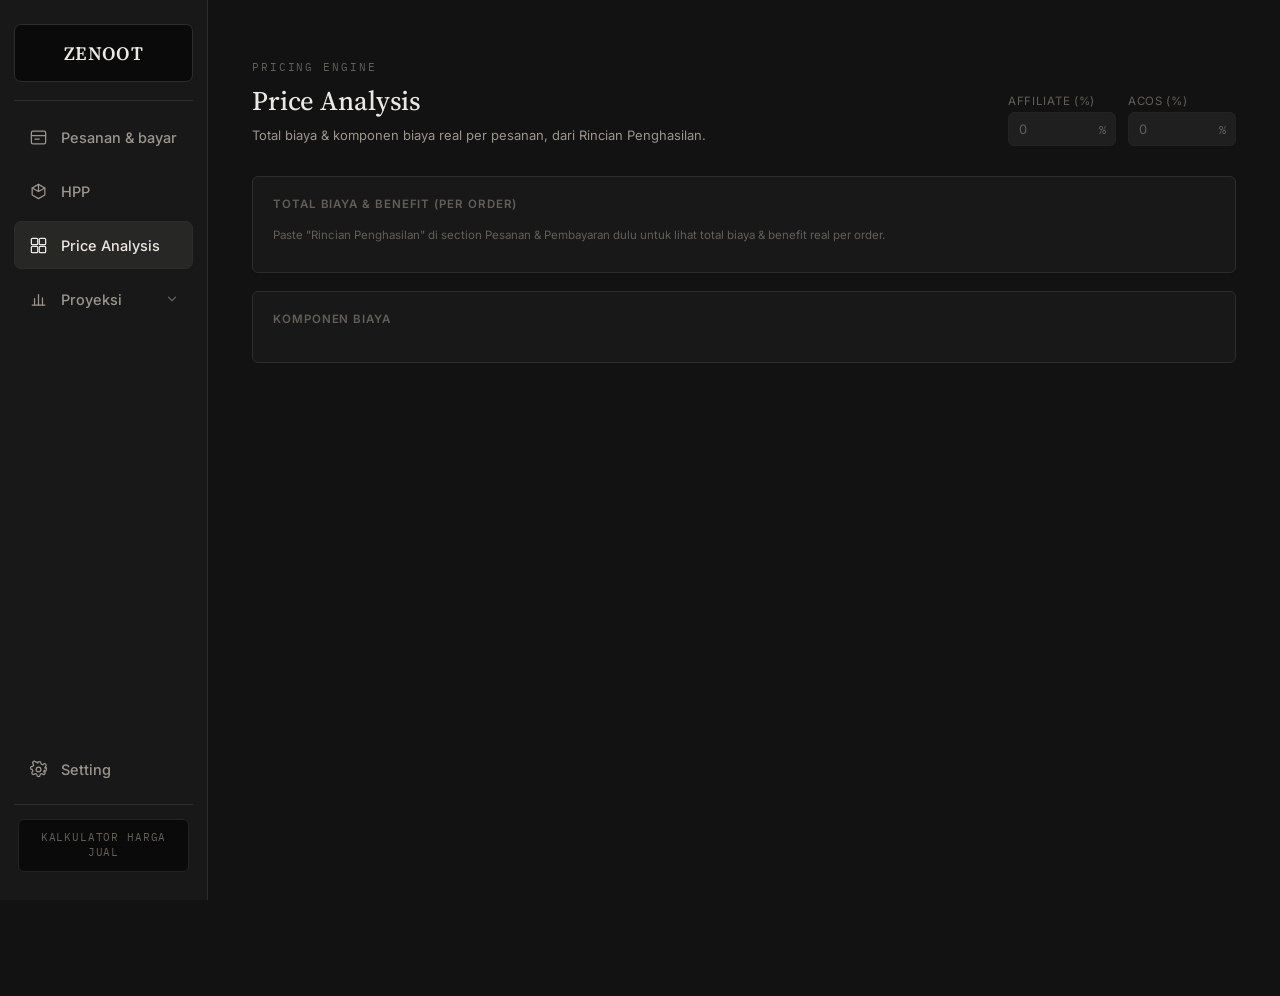
<file: kalkulator-harga-jual.html>
<!DOCTYPE html>
<html lang="id">
<head>
<meta charset="UTF-8">
<meta name="viewport" content="width=device-width, initial-scale=1.0">
<title>Kalkulator Harga Jual — Multi Toko</title>
<script src="dialog.js"></script>
<link rel="preconnect" href="https://fonts.googleapis.com">
<link rel="preconnect" href="https://fonts.gstatic.com" crossorigin>
<link href="https://fonts.googleapis.com/css2?family=Source+Serif+4:opsz,wght@8..60,400;8..60,500;8..60,600&family=Inter:wght@400;500;600;700&family=IBM+Plex+Mono:wght@400;500;600&display=swap" rel="stylesheet">
<style>
  :root{
    --bg: #121212;
    --panel: #181818;
    --panel-2: #1f1f1f;
    --border: #2c2c2c;
    --border-soft: #232323;
    --text: #ece9e4;
    --text-dim: #9b968d;
    --text-faint: #635f58;
    --accent: #ece9e4;
    --accent-dim: rgba(236,233,228,0.07);
    --accent-ink: #121212;
    --cost: #c9c2b4;
    --cost-dim: rgba(201,194,180,0.08);
    --danger: #c98f8f;
    --shopee: #cfc9bf;
    --tiktok: #cfc9bf;
    --lazada: #cfc9bf;
    --radius: 6px;
    --mono: 'IBM Plex Mono', monospace;
    --display: 'Source Serif 4', Georgia, serif;
    --body: 'Inter', sans-serif;
  }
  @media (prefers-reduced-motion: reduce){
    *{ animation-duration: 0.001ms !important; transition-duration: 0.001ms !important; }
  }
  *{ box-sizing: border-box; }
  html,body{ margin:0; padding:0; }
  body{
    background: var(--bg);
    color: var(--text);
    font-family: var(--body);
    min-height: 100vh;
    padding: 32px 22px 64px;
    -webkit-font-smoothing: antialiased;
  }
  .wrap{ max-width: 1180px; margin: 0 auto; }

  /* Header */
  header{ display:flex; align-items:flex-end; justify-content:space-between; flex-wrap:wrap; gap:16px; margin-bottom:30px; }
  .brand-eyebrow{ font-family: var(--mono); font-size:10.5px; letter-spacing:0.18em; color: var(--text-faint); text-transform:uppercase; margin-bottom:8px; }
  h1{ font-family: var(--display); font-size:27px; font-weight:500; margin:0; letter-spacing:-0.005em; }
  .sub{ color: var(--text-dim); font-size:13px; margin-top:7px; line-height:1.5; }

  /* Layout */
  .grid{ display:grid; grid-template-columns: 300px 1fr; gap:18px; align-items:start; }
  @media (max-width: 860px){ .grid{ grid-template-columns: 1fr; } }

  .panel{
    background: var(--panel);
    border:1px solid var(--border);
    border-radius: var(--radius);
    padding:20px;
  }
  .panel + .panel{ margin-top:18px; }
  .panel-title{
    font-family: var(--body); font-weight:600; font-size:11.5px;
    text-transform:uppercase; letter-spacing:0.08em; color: var(--text-faint);
    margin:0 0 16px 0; display:flex; align-items:center; justify-content:space-between; gap:10px; flex-wrap:wrap;
  }

  /* Store selector */
  .store-pill-list{ display:flex; flex-direction:column; gap:6px; }
  .store-pill{
    display:flex; align-items:center; justify-content:space-between; gap:8px;
    background: var(--panel-2); border:1px solid var(--border-soft); border-radius:6px;
    padding:10px 12px; cursor:pointer; transition: border-color .15s, background .15s;
  }
  .store-pill:hover{ border-color:#3a3a3a; }
  .store-pill.active{ border-color: var(--text-dim); background: var(--accent-dim); }
  .store-pill .name{ font-weight:600; font-size:14px; }
  .store-pill .count{ font-family: var(--mono); font-size:11px; color: var(--text-faint); }
  .store-actions{ display:flex; gap:4px; opacity:0; transition:opacity .15s; }
  .store-pill:hover .store-actions{ opacity:1; }

  .icon-btn{
    background:none; border:none; color: var(--text-faint); cursor:pointer;
    width:24px; height:24px; display:flex; align-items:center; justify-content:center;
    border-radius:6px; transition: color .15s, background .15s; font-size:13px;
  }
  .icon-btn:hover{ color: var(--text); background: rgba(255,255,255,0.05); }
  .icon-btn.danger:hover{ color: var(--danger); }
  .icon-btn:focus-visible, button:focus-visible, input:focus-visible, select:focus-visible, textarea:focus-visible{
    outline: 1px solid var(--text-dim); outline-offset:2px;
  }

  .add-row{ display:flex; gap:6px; margin-top:10px; }
  input[type="text"], input[type="number"]{
    background: var(--panel-2); border:1px solid var(--border-soft); color: var(--text);
    border-radius:6px; padding:8px 10px; font-family: var(--body); font-size:13px; width:100%;
  }
  input[type="text"]:focus, input[type="number"]:focus{ border-color: var(--text-dim); }
  input:disabled{ opacity:0.4; cursor:not-allowed; }
  input[type="checkbox"]{ width:auto; accent-color: var(--text-dim); cursor:pointer; }
  .btn{
    font-family: var(--body); font-weight:600; font-size:13px; cursor:pointer;
    border-radius:6px; border:1px solid var(--border-soft); padding:8px 12px;
    background: var(--panel-2); color: var(--text); transition: all .15s;
    white-space:nowrap;
  }
  .btn:hover{ border-color:#3a3a3a; }
  .btn:disabled{ opacity:0.45; cursor:not-allowed; }
  .btn-accent{ background: var(--accent); border-color: var(--accent); color: var(--accent-ink); }
  .btn-accent:hover{ filter:brightness(0.92); }
  .btn-ghost{ background:none; border-color: var(--border-soft); color: var(--text-dim); }
  .btn-sm{ padding:5px 9px; font-size:12px; }

  /* Product list */
  .product-row{
    display:flex; align-items:center; justify-content:space-between; gap:8px;
    padding:10px 4px; border-bottom:1px solid var(--border-soft);
  }
  .product-row:last-child{ border-bottom:none; }
  .product-row .pname{ font-size:13px; font-weight:500; word-break:break-word; }
  .product-row .phpp{ font-family: var(--mono); font-size:12px; color: var(--text-dim); }
  .product-row.selected{ background: var(--accent-dim); border-radius:6px; }
  .product-row .store-actions{ opacity:0; }
  .product-row:hover .store-actions{ opacity:1; }
  .empty-hint{ color: var(--text-faint); font-size:12.5px; padding:8px 2px; line-height:1.5; }

  /* Platform tabs */
  .platform-tabs{ display:flex; gap:8px; flex-wrap:wrap; }
  .ptab{
    flex:1; min-width:110px; border-radius:6px; border:1px solid var(--border-soft);
    background: var(--panel-2); padding:12px 14px; cursor:pointer; transition: all .15s;
    text-align:left;
  }
  .ptab:disabled{ opacity:0.4; cursor:not-allowed; }
  .ptab .pname{ font-family: var(--body); font-weight:600; font-size:14px; }
  .ptab .pdefault{ font-family: var(--mono); font-size:11px; color: var(--text-faint); margin-top:3px; }
  .ptab[data-active="true"]{ border-color: var(--text-dim); box-shadow: inset 0 0 0 1px var(--text-dim); background: var(--accent-dim); }
  .ptab .dot{ width:6px; height:6px; border-radius:50%; display:inline-block; margin-right:7px; background: var(--text-faint); }

  .settings-note{ display:flex; align-items:center; gap:8px; margin-top:14px; font-size:11.5px; color: var(--text-faint); }
  .saved-badge{ font-family: var(--mono); font-size:11px; color: var(--text-dim); opacity:0; transition: opacity .3s; white-space:nowrap; }
  .saved-badge.show{ opacity:1; }

  .field-row{ display:grid; grid-template-columns: 1fr 1fr; gap:12px; margin-top:10px; }
  @media (max-width:520px){ .field-row{ grid-template-columns:1fr; } }
  label{ display:block; font-size:11.5px; color: var(--text-faint); margin-bottom:6px; text-transform:uppercase; letter-spacing:0.06em; }
  .input-suffix{ position:relative; }
  .input-suffix span{ position:absolute; right:10px; top:50%; transform:translateY(-50%); font-family:var(--mono); font-size:12px; color: var(--text-faint); pointer-events:none; }
  .input-suffix input{ padding-right:30px; }
  .input-prefix span{ position:absolute; left:10px; top:50%; transform:translateY(-50%); font-family:var(--mono); font-size:12px; color: var(--text-faint); pointer-events:none; }
  .input-prefix input{ padding-left:34px; }
  .input-prefix{ position:relative; }

  /* Result */
  .hero-result{
    margin-top:4px; padding:26px 22px; border-radius:8px;
    background: var(--panel-2);
    border:1px solid var(--border); text-align:center;
  }
  .hero-label{ font-family: var(--mono); font-size:10.5px; letter-spacing:0.14em; text-transform:uppercase; color: var(--text-faint); }
  .hero-number{ font-family: var(--display); font-size:40px; font-weight:500; margin-top:8px; letter-spacing:-0.005em; transition: opacity .2s; }
  .hero-sub{ font-size:12.5px; color: var(--text-dim); margin-top:8px; }

  .error-box{
    margin-top:4px; padding:14px 16px; border-radius:6px;
    background: rgba(201,143,143,0.08); border:1px solid rgba(201,143,143,0.3);
    color: #d9b3b3; font-size:13px;
  }

  /* breakdown bar */
  .bar-wrap{ margin-top:18px; }
  .bar{ display:flex; height:10px; border-radius:5px; overflow:hidden; background:var(--panel-2); }
  .bar .seg{ height:100%; transition: width .35s ease; }
  .leg-dot{ width:8px; height:8px; border-radius:2px; flex-shrink:0; display:inline-block; margin-right:7px; }

  /* breakdown table */
  table.breakdown-table{ width:100%; border-collapse:collapse; margin-top:16px; font-size:13px; }
  .breakdown-table th{ text-align:left; padding:7px 10px; font-size:10.5px; text-transform:uppercase; letter-spacing:.05em; color:var(--text-faint); border-bottom:1px solid var(--border-soft); }
  .breakdown-table th.num, .breakdown-table td.num{ text-align:right; }
  .breakdown-table td{ padding:11px 10px; border-bottom:1px solid var(--border-soft); vertical-align:middle; }
  .breakdown-table td:first-child{ display:flex; align-items:center; }
  .breakdown-table td.num{ font-family:var(--mono); color: var(--text-dim); }
  .breakdown-table tr.total-row td{ border-top:1px solid var(--border); border-bottom:none; font-weight:600; color:var(--text); padding-top:14px; font-family:var(--display); font-size:15px; }
  .breakdown-table tr.total-row td.num{ font-family:var(--mono); font-size:14px; color: var(--text); }

  .metrics-grid{ display:grid; grid-template-columns:repeat(4,1fr); gap:10px; margin-top:16px; }
  @media (max-width:640px){ .metrics-grid{ grid-template-columns:repeat(2,1fr); } }
  .metric{ background: var(--panel-2); border:1px solid var(--border-soft); border-radius:6px; padding:13px; }
  .metric .mlabel{ font-size:10.5px; color: var(--text-faint); text-transform:uppercase; letter-spacing:0.05em; }
  .metric .mval{ font-family: var(--mono); font-size:17px; font-weight:500; margin-top:5px; }

  /* Store summary table */
  .summary-table-wrap{ overflow-x:auto; margin-top:6px; border:1px solid var(--border-soft); border-radius:6px; }
  table.summary-table{ width:100%; border-collapse:collapse; font-size:12.5px; min-width:520px; }
  .summary-table thead th{ background:var(--panel-2); padding:9px 10px; text-align:left; font-size:10.5px; text-transform:uppercase; letter-spacing:.04em; color:var(--text-dim); border-bottom:1px solid var(--border); position:sticky; top:0; }
  .summary-table th.num{ text-align:right; }
  .summary-table td{ padding:8px 10px; border-bottom:1px solid var(--border-soft); }
  .summary-table td.num{ text-align:right; font-family:var(--mono); }
  .summary-table tbody tr{ cursor:pointer; transition: background .12s; }
  .summary-table tbody tr:hover td{ background: rgba(255,255,255,0.025); }
  .summary-table tbody tr.selected td{ background: var(--accent-dim); }
  .summary-table tbody tr:last-child td{ border-bottom:none; }
  .summary-foot{ display:flex; justify-content:space-between; align-items:center; margin-top:12px; gap:10px; flex-wrap:wrap; }

  /* Paste / import boxes (shared style) */
  details.parse-box{
    margin-top:16px; border:1px solid var(--border-soft); border-radius:6px;
    background: var(--panel-2); padding:0; overflow:hidden;
  }
  details.parse-box summary{
    cursor:pointer; list-style:none; padding:11px 14px; font-size:13px; font-weight:600;
    color: var(--text-dim); display:flex; align-items:center; gap:8px; user-select:none;
  }
  details.parse-box summary::-webkit-details-marker{ display:none; }
  details.parse-box summary:before{ content:'▸'; font-size:11px; color: var(--text-faint); transition: transform .15s; }
  details.parse-box[open] summary:before{ transform: rotate(90deg); }
  details.parse-box summary:hover{ color: var(--text); }
  .parse-body{ padding:0 14px 16px; border-top:1px solid var(--border-soft); }
  .parse-hint{ font-size:11.5px; color: var(--text-faint); margin:12px 0 8px; line-height:1.5; }
  textarea#orderPasteText, textarea#importPasteText{
    width:100%; min-height:110px; resize:vertical;
    background: var(--bg); border:1px solid var(--border-soft); color: var(--text);
    border-radius:6px; padding:10px; font-family: var(--mono); font-size:12px; line-height:1.5;
  }
  textarea:focus{ border-color: var(--text-dim); }
  .parse-actions{ display:flex; gap:8px; margin-top:10px; flex-wrap:wrap; }
  .parse-status{ font-size:12px; margin-top:10px; padding:9px 11px; border-radius:6px; line-height:1.5; }
  .parse-status.ok{ background: rgba(255,255,255,0.04); border:1px solid var(--border); color: var(--text-dim); }
  .parse-status.fail{ background: rgba(201,143,143,0.08); border:1px solid rgba(201,143,143,0.3); color:#d9b3b3; }
  .parse-manual-row{ display:grid; grid-template-columns:1fr 1fr; gap:10px; margin-top:12px; }
  @media (max-width:520px){ .parse-manual-row{ grid-template-columns:1fr; } }
  .parse-preview{
    margin-top:12px; padding:10px 12px; background: var(--bg); border:1px solid var(--border-soft);
    border-radius:6px; font-family: var(--mono); font-size:12.5px; color: var(--text-dim);
  }
  .parse-preview b{ color: var(--text); }

  table.import-preview-table{ width:100%; border-collapse:collapse; font-size:12px; }
  .import-preview-table thead th{ background:var(--panel-2); padding:7px 9px; text-align:left; font-size:10px; text-transform:uppercase; letter-spacing:.04em; color:var(--text-faint); position:sticky; top:0; }
  .import-preview-table th.num{ text-align:right; }
  .import-preview-table td{ padding:7px 9px; border-top:1px solid var(--border-soft); }
  .import-preview-table td.num{ text-align:right; font-family:var(--mono); }

  .toast{
    position:fixed; bottom:20px; left:50%; transform:translateX(-50%) translateY(10px);
    background: var(--panel-2); border:1px solid var(--border); color:var(--text);
    padding:10px 16px; border-radius:6px; font-size:13px; opacity:0; pointer-events:none;
    transition: all .25s; z-index:50; max-width:90vw; text-align:center;
  }
  .toast.show{ opacity:1; transform:translateX(-50%) translateY(0); }

  ::placeholder{ color: var(--text-faint); }

  /* ---------- App shell: nav + section tabs ---------- */
  .app-shell{ display:flex; min-height:100vh; }

  .nav-rail{
    width:56px; flex-shrink:0; background: var(--panel); border-right:1px solid var(--border);
    display:flex; flex-direction:column; align-items:center; gap:18px; padding:18px 0;
  }
  .nav-rail .icon-tile{
    width:36px; height:36px; border-radius:6px; display:flex; align-items:center; justify-content:center;
    color: var(--text-faint); font-size:17px;
  }
  .nav-rail .icon-tile.active{ background: var(--accent-dim); color: var(--text); }

  .section-rail{
    width:208px; flex-shrink:0; background: var(--panel); border-right:1px solid var(--border);
    padding:24px 14px; display:flex; flex-direction:column; gap:6px;
    position:fixed; top:0; left:0; height:100vh; overflow-y:auto; z-index:20;
  }
  .section-rail .rail-header{
    font-family: var(--display); font-size:19px; font-weight:600; letter-spacing:.015em;
    color: var(--text); background: #0a0a0a; border:1px solid var(--border);
    padding:15px 14px; border-radius:7px; margin:0 0 0; text-align:center;
    white-space:nowrap; overflow:hidden; text-overflow:ellipsis;
  }
  .section-rail .rail-header:empty{ display:none; }
  .section-rail .rail-header-wrap{
    padding-bottom:18px; margin-bottom:6px;
    border-bottom:1px solid var(--border);
  }
  .section-rail .rail-footer-wrap{
    border-top:1px solid var(--border);
    padding-top:14px; margin-top:4px;
  }
  .section-rail .rail-footer{
    font-family: var(--mono); font-size:10.5px; letter-spacing:.08em; text-transform:uppercase;
    color: var(--text-faint); text-align:center; margin:0 4px 4px; line-height:1.5;
    background: #0a0a0a; border:1px solid var(--border-soft); border-radius:6px; padding:10px 8px;
  }
  .section-tab{
    display:flex; align-items:center; gap:13px; padding:13px 13px; border-radius:7px;
    color: var(--text-dim); font-size:14.5px; font-weight:500; cursor:pointer; white-space:nowrap;
    border:1px solid transparent; background:none; text-align:left; width:100%; font-family:var(--body);
  }
  .section-tab .tab-ico{ width:20px; height:20px; display:flex; align-items:center; justify-content:center; flex-shrink:0; }
  .section-tab .tab-ico svg{ width:19px; height:19px; }
  .section-tab:hover{ background: var(--panel-2); color: var(--text); }
  .section-tab.active{ background: var(--accent-dim); color: var(--text); border-color: var(--border); }
  .rail-spacer{ flex:1 1 auto; min-height:8px; }

  /* Collapsible nav group (Shopee-style: expands/collapses top-to-bottom, not sideways) */
  .section-tab.has-children{ justify-content:space-between; }
  .nav-chev{ display:flex; align-items:center; justify-content:center; flex-shrink:0; margin-left:auto; color:var(--text-faint); transition:transform .2s ease; }
  .nav-chev svg{ width:14px; height:14px; }
  .nav-chev.open{ transform:rotate(180deg); }
  .nav-submenu{ overflow:hidden; max-height:0; transition:max-height .2s ease; display:flex; flex-direction:column; gap:3px; }
  .nav-submenu.open{ max-height:170px; }
  .nav-subitem{
    display:flex; align-items:center; gap:10px; padding:11px 12px 11px 42px; border-radius:7px;
    font-size:13.5px; color: var(--text-dim); background:none; border:1px solid transparent;
    text-align:left; width:100%; cursor:pointer; font-family:var(--body); white-space:nowrap;
  }
  .nav-subitem:hover{ background: var(--panel-2); color: var(--text); }
  .nav-subitem.active{ background: var(--accent-dim); color: var(--text); }

  .proyeksi-sub-label{
    font-family: var(--mono); font-size:11px; letter-spacing:.06em; text-transform:uppercase;
    color: var(--text-faint); margin:22px 2px 8px;
  }
  .proyeksi-sub-label:first-child{ margin-top:0; }

  .app-main{ flex:1; min-width:0; padding: 28px 22px 64px; margin-left:208px; }
  .app-main .wrap{ padding:0; }

  .section-pane{ display:none; }
  .section-pane.active{ display:block; }

  /* Collapsible panel title (Toko) */
  .panel-title.collapsible{ cursor:pointer; user-select:none; }
  .panel-title.collapsible .chev{ transition: transform .15s; color: var(--text-faint); font-size:11px; }
  .panel-title.collapsible.collapsed .chev{ transform: rotate(-90deg); }
  .panel-collapse-body{ overflow:hidden; }
  .panel-collapse-body.collapsed{ display:none; }

  @media (max-width: 760px){
    .section-rail{ width:172px; padding:18px 10px; }
    .app-main{ padding:16px 12px 48px; margin-left:172px; }
    .section-tab{ font-size:13px; padding:11px 10px; gap:10px; }
    .section-rail .rail-header{ font-size:16px; padding:12px 10px; }
  }
  @media (max-width: 560px){
    .nav-rail{ display:none; }
  }

  .pesanan-grid{ display:grid; grid-template-columns: 1fr 1fr; gap:18px; align-items:start; }
  .pesanan-grid .panel{ margin-top:0; }
  @media (max-width: 760px){
    .pesanan-grid{ grid-template-columns: 1fr; }
  }

  .biaya-split-grid{ display:grid; grid-template-columns: 1fr 1fr; gap:18px; align-items:start; }
  .biaya-split-grid .panel{ margin-top:0; }
  @media (max-width: 760px){
    .biaya-split-grid{ grid-template-columns: 1fr; }
  }
</style>
</head>
<body>
<div class="app-shell">

  <!-- SECTION RAIL: 4 section tab -->
  <nav class="section-rail" id="sectionRail">
    <div class="rail-header-wrap">
      <div class="rail-header" id="railActiveStoreBadge"></div>
    </div>
    <button class="section-tab" data-section="pesanan" type="button"><span class="tab-ico"><svg viewBox="0 0 24 24" fill="none" stroke="currentColor" stroke-width="1.6" stroke-linecap="round" stroke-linejoin="round"><rect x="3" y="4" width="18" height="16" rx="2"/><line x1="3" y1="9.5" x2="21" y2="9.5"/><line x1="7.5" y1="14" x2="13" y2="14"/></svg></span><span>Pesanan &amp; bayar</span></button>
    <button class="section-tab" data-section="hpp" type="button"><span class="tab-ico"><svg viewBox="0 0 24 24" fill="none" stroke="currentColor" stroke-width="1.6" stroke-linecap="round" stroke-linejoin="round"><path d="M12 3l8 4.5v9L12 21l-8-4.5v-9L12 3z"/><path d="M12 3v9M12 12l8-4.5M12 12l-8-4.5"/></svg></span><span>HPP</span></button>
    <button class="section-tab active" data-section="biaya" type="button"><span class="tab-ico"><svg viewBox="0 0 24 24" fill="none" stroke="currentColor" stroke-width="1.6" stroke-linecap="round" stroke-linejoin="round"><rect x="3" y="3" width="8" height="8" rx="1.2"/><rect x="13" y="3" width="8" height="8" rx="1.2"/><rect x="3" y="13" width="8" height="8" rx="1.2"/><rect x="13" y="13" width="8" height="8" rx="1.2"/></svg></span><span>Price Analysis</span></button>

    <button class="section-tab has-children" id="proyeksiToggle" type="button">
      <span class="tab-ico"><svg viewBox="0 0 24 24" fill="none" stroke="currentColor" stroke-width="1.6" stroke-linecap="round" stroke-linejoin="round"><path d="M4 19h16"/><path d="M7 19V11"/><path d="M12 19V6"/><path d="M17 19v-9"/></svg></span><span>Proyeksi</span>
      <span class="nav-chev" id="proyeksiChev"><svg viewBox="0 0 24 24" fill="none" stroke="currentColor" stroke-width="2.2" stroke-linecap="round" stroke-linejoin="round"><polyline points="6 9 12 15 18 9"/></svg></span>
    </button>
    <div class="nav-submenu" id="proyeksiSubmenu">
      <button class="nav-subitem" data-section="proyeksi-ringkasan" type="button">Proyeksi Harga</button>
      <button class="nav-subitem" data-section="proyeksi-platform" type="button">Platform</button>
    </div>

    <div class="rail-spacer"></div>
    <button class="section-tab" data-section="setting" type="button"><span class="tab-ico"><svg viewBox="0 0 24 24" fill="none" stroke="currentColor" stroke-width="1.6" stroke-linecap="round" stroke-linejoin="round"><circle cx="12" cy="12" r="3"/><path d="M19.4 13a1.7 1.7 0 0 0 .34 1.87l.06.06a2 2 0 1 1-2.83 2.83l-.06-.06a1.7 1.7 0 0 0-1.87-.34 1.7 1.7 0 0 0-1.04 1.56V19a2 2 0 1 1-4 0v-.09a1.7 1.7 0 0 0-1.04-1.56 1.7 1.7 0 0 0-1.87.34l-.06.06a2 2 0 1 1-2.83-2.83l.06-.06a1.7 1.7 0 0 0 .34-1.87 1.7 1.7 0 0 0-1.56-1.04H4a2 2 0 1 1 0-4h.09a1.7 1.7 0 0 0 1.56-1.04 1.7 1.7 0 0 0-.34-1.87l-.06-.06a2 2 0 1 1 2.83-2.83l.06.06a1.7 1.7 0 0 0 1.87.34h.09A1.7 1.7 0 0 0 11.13 4V4a2 2 0 1 1 4 0v.09a1.7 1.7 0 0 0 1.04 1.56h.09a1.7 1.7 0 0 0 1.87-.34l.06-.06a2 2 0 1 1 2.83 2.83l-.06.06a1.7 1.7 0 0 0-.34 1.87V9a1.7 1.7 0 0 0 1.56 1.04H20a2 2 0 1 1 0 4h-.09a1.7 1.7 0 0 0-1.56 1.04z"/></svg></span><span>Setting</span></button>
    <div class="rail-footer-wrap">
      <div class="rail-footer">Kalkulator Harga Jual</div>
    </div>
  </nav>

  <main class="app-main">
    <div class="wrap">
      <header>
        <div>
          <div class="brand-eyebrow">Pricing Engine</div>
          <h1 id="sectionHeading">Biaya & Benefit</h1>
          <div class="sub" id="sectionSub">Total biaya & komponen biaya real per pesanan, dari Rincian Penghasilan.</div>
        </div>
        <div id="pesananHeaderAction" style="display:none;">
          <button class="btn btn-accent btn-sm" id="pesananActionBtn">Parse Otomatis</button>
        </div>
        <div id="proyeksiHeaderAction" style="display:none; gap:12px; align-items:flex-end;">
          <div style="width:130px;">
            <label for="npmHeaderInput" style="margin-bottom:4px; white-space:nowrap;">Target Profit</label>
            <div class="input-prefix"><span>Rp</span><input type="number" id="npmHeaderInput" step="100" placeholder="10000"></div>
          </div>
        </div>
        <div id="biayaHeaderAction" style="display:none; gap:12px; align-items:flex-end;">
          <div style="width:108px;">
            <label for="affiliateAktualInput" style="margin-bottom:4px; white-space:nowrap;">Affiliate (%)</label>
            <div class="input-suffix"><input type="number" id="affiliateAktualInput" step="0.01" placeholder="0"><span>%</span></div>
          </div>
          <div style="width:108px;">
            <label for="adsAcosAktualInput" style="margin-bottom:4px; white-space:nowrap;">ACOS (%)</label>
            <div class="input-suffix"><input type="number" id="adsAcosAktualInput" step="0.01" placeholder="0"><span>%</span></div>
          </div>
        </div>
      </header>

      <!-- SECTION 1: TOKO -->
      <section class="section-pane" id="pane-setting">
        <div class="panel">
          <div class="panel-title collapsible" id="tokoPanelTitle">
            <span>Toko</span>
            <span class="chev">▾</span>
          </div>
          <div class="panel-collapse-body" id="tokoPanelBody">
            <div class="store-pill-list" id="storeList"></div>
            <div class="add-row">
              <input type="text" id="newStoreName" placeholder="Nama toko baru...">
              <button class="btn btn-accent btn-sm" id="addStoreBtn">+ Toko</button>
            </div>
          </div>
        </div>

      </section>

      <!-- SECTION 2: PESANAN & BAYAR -->
      <section class="section-pane" id="pane-pesanan">
        <div class="pesanan-grid">
          <div class="panel">
            <div class="panel-title"><span>Rincian Penghasilan</span><span style="color:var(--text-faint); font-weight:400; text-transform:none; letter-spacing:0;">sisi penjual</span></div>
            <div class="parse-hint">Paste seluruh detail "Rincian Penghasilan" dari halaman pesanan platform — termasuk Subtotal, Ongkir, Voucher, dan rincian Biaya Lainnya.</div>
            <textarea id="penghasilanPasteText" placeholder="Paste di sini teks Rincian Penghasilan, persis seperti yang ditampilkan di aplikasi/web platform..."></textarea>
            <div id="penghasilanStatus"></div>
            <div class="parse-preview" id="penghasilanPreview"></div>
          </div>

          <div class="panel">
            <div class="panel-title"><span>Pembayaran Pembeli</span><span style="color:var(--text-faint); font-weight:400; text-transform:none; letter-spacing:0;">sisi pembeli</span></div>
            <div class="parse-hint">Paste detail "Total Pembayaran Pembeli" — Subtotal, Ongkir, Voucher, Biaya Layanan yang dilihat pembeli.</div>
            <textarea id="pembayaranPasteText" placeholder="Paste di sini teks Pembayaran Pembeli..."></textarea>
            <div id="pembayaranStatus"></div>
            <div class="parse-preview" id="pembayaranPreview"></div>
          </div>
        </div>
      </section>

      <!-- SECTION 3: HPP -->
      <section class="section-pane" id="pane-hpp">
        <div class="panel">
          <div class="panel-title">
            <span>Produk / SKU Induk</span>
            <span id="productStoreLabel" style="color:var(--text-faint); font-weight:400; text-transform:none; letter-spacing:0;"></span>
            <button class="btn btn-ghost btn-sm" id="clearAllProductsBtn" style="margin-left:auto;">Hapus semua produk</button>
          </div>
          <div id="productList"></div>
          <div class="add-row" style="flex-wrap:wrap;">
            <input type="text" id="newProductName" placeholder="Nama produk..." style="flex:1.4; min-width:90px;">
            <input type="number" id="newProductHpp" placeholder="HPP (Rp)" style="flex:1; min-width:80px;">
            <button class="btn btn-accent btn-sm" id="addProductBtn">+ Produk</button>
          </div>

          <details class="parse-box" id="importBox">
            <summary>Import banyak produk (paste dari Excel/Spreadsheet)</summary>
            <div class="parse-body">
              <div class="parse-hint">1 baris = 1 produk. Pisahkan kolom dengan TAB (hasil copy langsung dari Excel/Google Sheets) atau titik koma ( ; ). Format kolom: <b style="color:var(--text-dim)">SKU Induk &#9; SKU Variasi &#9; HPP</b> (3 kolom — disarankan, biar Proyeksi Harga bisa dikelompokkan rapi). Kalau cuma 2 kolom (Nama &#9; HPP), SKU Induk dianggap sama dengan nama produknya. Baris header otomatis dilewati.</div>
              <textarea id="importPasteText" placeholder="Turtleneck&#9;Turtleneck_HITAM-S&#9;41.000&#10;Turtleneck&#9;Turtleneck_HITAM-M&#9;41.000&#10;..."></textarea>
              <div class="parse-actions">
                <button class="btn btn-accent btn-sm" id="importParseBtn">Cek Data</button>
                <button class="btn btn-ghost btn-sm" id="importClearBtn">Bersihkan</button>
              </div>
              <div id="importPreviewWrap"></div>
            </div>
          </details>
        </div>

        <div class="panel">
          <div class="panel-title">HPP</div>
          <div class="field-row">
            <div>
              <label for="hppInput">HPP (modal produk) — produk aktif</label>
              <div class="input-prefix"><span>Rp</span><input type="number" id="hppInput" placeholder="0"></div>
            </div>
          </div>

          <details class="parse-box" id="hppBulkBox" style="margin-top:14px;">
            <summary>Update HPP banyak produk sekaligus (paste)</summary>
            <div class="parse-body">
              <div class="parse-hint">
                1 baris = 1 produk/variasi. Pisahkan kolom dengan TAB (hasil copy dari Excel/Google Sheets) atau titik koma ( ; ). Format kolom: <b style="color:var(--text-dim)">SKU Induk &#9; SKU Variasi &#9; HPP</b> (3 kolom — disarankan). Kalau cuma 2 kolom (Nama &#9; HPP), SKU Induk dianggap sama dengan nama produknya. Kolom SKU Variasi kalau berisi rentang dengan tanda <b style="color:var(--text-dim)">-></b> (contoh <code>Turtleneck_HITAM-M -> Turtleneck_Mocca-M</code>), kedua kode tersebut akan dipakai sebagai dua produk terpisah dengan HPP dan SKU Induk yang sama. Produk yang nama / kode-nya sudah ada akan di-update HPP-nya, yang belum ada akan dibuat baru. Baris header otomatis dilewati.
              </div>
              <textarea id="hppBulkPasteText" placeholder="Turtleneck&#9;Turtleneck_HITAM-M -> Turtleneck_Mocca-M&#9;41.000&#10;Turtleneck&#9;Turtleneck_HITAM-S&#9;41.000&#10;..."></textarea>
              <div class="parse-actions">
                <button class="btn btn-accent btn-sm" id="hppBulkParseBtn">Cek Data</button>
                <button class="btn btn-ghost btn-sm" id="hppBulkClearBtn">Bersihkan</button>
              </div>
              <div id="hppBulkPreviewWrap"></div>
            </div>
          </details>
        </div>
      </section>

      <!-- SECTION 4: BIAYA & BENEFIT -->
      <section class="section-pane active" id="pane-biaya">
        <div class="panel">
          <div class="panel-title">Total Biaya &amp; Benefit (per order)</div>
          <div id="biayaEmptyHint" class="parse-hint">Paste "Rincian Penghasilan" di section Pesanan &amp; Pembayaran dulu untuk lihat total biaya &amp; benefit real per order.</div>
          <div class="metrics-grid" id="biayaMetricsGrid" style="display:none;">
            <div class="metric"><div class="mlabel">Cost Ratio</div><div class="mval" id="mBiayaPct">0%</div></div>
            <div class="metric"><div class="mlabel">Net Profit Margin</div><div class="mval" id="mEstimasiNpm">–</div></div>
            <div class="metric"><div class="mlabel">Gross Margin</div><div class="mval" id="mGrossMarginPct">–</div></div>
            <div class="metric"><div class="mlabel">Platform Fee</div><div class="mval" id="mPlatformFeePct">0%</div></div>
            <div class="metric"><div class="mlabel">Total Cost</div><div class="mval" id="mTotalBiaya" style="color:var(--danger)">Rp 0</div></div>
            <div class="metric"><div class="mlabel">Profit Aktual</div><div class="mval" id="mBenefit">isi HPP dulu</div></div>
            <div class="metric"><div class="mlabel">Subtotal</div><div class="mval" id="mSubtotal">Rp 0</div></div>
            <div class="metric"><div class="mlabel">Biaya Platform</div><div class="mval" id="mPlatformFeeIdr" style="color:var(--danger)">Rp 0</div></div>
          </div>
        </div>

        <div class="panel">
          <div class="panel-title">Komponen Biaya</div>
          <div id="biayaBenefitCard"></div>
        </div>
      </section>

      <!-- SECTION 5a: PROYEKSI - RINGKASAN PRODUK -->
      <section class="section-pane" id="pane-proyeksi-ringkasan">
        <div class="panel" id="storeSummaryPanel">
          <div id="storeSummaryArea"></div>
        </div>
      </section>

      <!-- SECTION 5b: PROYEKSI - PLATFORM -->
      <section class="section-pane" id="pane-proyeksi-platform">
        <div class="panel">
          <div class="panel-title">Platform</div>
          <div class="platform-tabs" id="platformTabs"></div>

          <div class="field-row">
            <div>
              <label for="admInput">Adm % (biaya platform)</label>
              <div class="input-suffix"><input type="number" id="admInput" step="0.01"><span>%</span></div>
            </div>
            <div>
              <label for="acosInput">ACOS % (iklan)</label>
              <div class="input-suffix"><input type="number" id="acosInput" step="0.01"><span>%</span></div>
            </div>
          </div>
          <div class="field-row">
            <div>
              <label for="npmInput">Target profit / pesanan</label>
              <div class="input-prefix"><span>Rp</span><input type="number" id="npmInput" value="10000"></div>
            </div>
          </div>

          <div class="settings-note">
            <span>Adm %, ACOS %, dan Target Profit tersimpan otomatis untuk toko ini.</span>
            <span class="saved-badge" id="savedBadge">✓ Tersimpan</span>
            <button class="btn btn-ghost btn-sm" id="resetPlatformBtn" style="margin-left:auto;">↺ Reset ke default platform</button>
          </div>

          <div id="resultArea"></div>
        </div>
      </section>

    </div>
  </main>
</div>

<div class="toast" id="toast"></div>

<script>
(function(){
  const STORAGE_KEY = 'zenoot-pricing-tool-data-v1';
  const LAST_STORE_KEY = 'zenoot-pricing-tool-last-store-v1';
  const PLATFORM_META = {
    Shopee: { color: 'var(--shopee)' },
    TikTok: { color: 'var(--tiktok)' },
    Lazada: { color: 'var(--lazada)' }
  };
  const PLATFORM_PRESETS = {
    Shopee: { adm: 41.25, acos: 10 },
    TikTok: { adm: 50.65, acos: 10 },
    Lazada: { adm: 27.70, acos: 10 }
  };

  /* Breakdown lengkap: Rincian Penghasilan (sisi penjual) & Pembayaran Pembeli (sisi pembeli) */
  const PENGHASILAN_FIELDS = [
    { key: 'subtotalPesanan', label: 'Subtotal Pesanan', group: 'omset' },
    { key: 'hargaProduk', label: 'Harga Produk', group: 'omset' },
    { key: 'ongkirDibayarPembeli', label: 'Ongkir Dibayar Pembeli', group: 'omset' },
    { key: 'potonganOngkirShopee', label: 'Estimasi Potongan Ongkos Kirim dari Shopee', group: 'omset' },
    { key: 'voucherSubsidiShopee', label: 'Voucher & Subsidi Shopee', group: 'potongan' },
    { key: 'voucherToko', label: 'Voucher Toko yang ditanggung Penjual', group: 'potongan' },
    { key: 'biayaAdministrasi', label: 'Biaya Administrasi', group: 'biaya' },
    { key: 'biayaLayanan', label: 'Biaya Layanan', group: 'biaya' },
    { key: 'biayaProsesPesanan', label: 'Biaya Proses Pesanan', group: 'biaya' },
    { key: 'biayaIsiSaldo', label: 'Biaya Isi Saldo Otomatis', group: 'biaya' },
    { key: 'totalPenghasilan', label: 'Estimasi Total Penghasilan', group: 'total' }
  ];

  const PEMBAYARAN_FIELDS = [
    { key: 'subtotalPesanan', label: 'Subtotal Pesanan', group: 'omset' },
    { key: 'ongkosKirim', label: 'Ongkos Kirim', group: 'omset' },
    { key: 'voucherShopee', label: 'Voucher Shopee', group: 'potongan' },
    { key: 'voucherToko', label: 'Voucher Toko', group: 'potongan' },
    { key: 'biayaLayanan', label: 'Biaya Layanan', group: 'biaya' },
    { key: 'totalPembayaran', label: 'Total Pembayaran Pembeli', group: 'total' }
  ];

  /* Cari SEMUA kemunculan label (bukan cuma yang pertama) lalu ambil yang paling masuk akal:
     skip baris yang isinya cuma label "Estimasi Subtotal Ongkos Kirim" dkk yang mirip tapi bukan match persis. */
  function findFieldValue(lines, label){
    const target = label.toLowerCase();
    for(let i = 0; i < lines.length; i++){
      const lineLower = lines[i].toLowerCase();
      if(lineLower === target || lineLower.startsWith(target)){
        for(let j = i + 1; j < Math.min(lines.length, i + 3); j++){
          const val = parseRupiahLine(lines[j]);
          if(val !== null) return val;
        }
      }
    }
    return null;
  }

  function parseBreakdown(text, fieldDefs){
    const lines = text.split('\n').map(l => l.trim()).filter(l => l.length > 0);
    const result = {};
    let foundCount = 0;
    fieldDefs.forEach(f => {
      const val = findFieldValue(lines, f.label);
      result[f.key] = val;
      if(val !== null) foundCount++;
    });
    return { values: result, foundCount, totalFields: fieldDefs.length };
  }

  /* ---------- Section tabs + collapsible Toko ---------- */
  const SECTION_META = {
    setting: { title: 'Setting', sub: 'Kelola toko — tambah, hapus, dan pilih toko aktif. Pengaturan & data tersimpan terpisah per toko.' },
    pesanan: { title: 'Pesanan & Pembayaran', sub: 'Paste Rincian Penghasilan & Pembayaran Pembeli untuk hitung biaya otomatis.' },
    hpp: { title: 'HPP', sub: 'Modal produk — dipakai untuk hitung profit & harga jual.' },
    biaya: { title: 'Price Analysis', sub: 'Total biaya & komponen biaya real per pesanan, dari Rincian Penghasilan.' },
    'proyeksi-ringkasan': { title: 'Proyeksi · Proyeksi Harga', sub: 'Ringkasan harga jual per SKU Induk — HPP, harga jual, profit, dan GPM.' },
    'proyeksi-platform': { title: 'Proyeksi · Platform', sub: 'Kalkulator harga jual minimum per platform — Adm%, ACOS%, Target Profit.' }
  };

  function setProyeksiSubmenuOpen(open){
    document.getElementById('proyeksiSubmenu').classList.toggle('open', open);
    document.getElementById('proyeksiChev').classList.toggle('open', open);
  }

  function switchSection(key){
    document.querySelectorAll('.section-tab').forEach(btn => {
      btn.classList.toggle('active', btn.dataset.section === key);
    });
    document.querySelectorAll('.nav-subitem').forEach(btn => {
      btn.classList.toggle('active', btn.dataset.section === key);
    });
    document.getElementById('proyeksiToggle').classList.toggle('active', key === 'proyeksi-ringkasan' || key === 'proyeksi-platform');
    document.getElementById('proyeksiToggle').classList.toggle('parent-active', key === 'proyeksi-ringkasan' || key === 'proyeksi-platform');
    document.querySelectorAll('.section-pane').forEach(pane => {
      pane.classList.toggle('active', pane.id === 'pane-' + key);
    });
    if(key === 'proyeksi-ringkasan' || key === 'proyeksi-platform') setProyeksiSubmenuOpen(true);
    document.getElementById('pesananHeaderAction').style.display = (key === 'pesanan') ? 'flex' : 'none';
    document.getElementById('biayaHeaderAction').style.display = (key === 'biaya') ? 'flex' : 'none';
    document.getElementById('proyeksiHeaderAction').style.display = (key === 'proyeksi-ringkasan') ? 'flex' : 'none';
    const meta = SECTION_META[key];
    if(meta){
      document.getElementById('sectionHeading').textContent = meta.title;
      document.getElementById('sectionSub').textContent = meta.sub;
    }
  }

  document.querySelectorAll('.section-tab[data-section]').forEach(btn => {
    btn.addEventListener('click', () => switchSection(btn.dataset.section));
  });

  document.querySelectorAll('.nav-subitem').forEach(btn => {
    btn.addEventListener('click', () => switchSection(btn.dataset.section));
  });

  document.getElementById('proyeksiToggle').addEventListener('click', () => {
    const submenu = document.getElementById('proyeksiSubmenu');
    setProyeksiSubmenuOpen(!submenu.classList.contains('open'));
  });

  document.getElementById('tokoPanelTitle').addEventListener('click', () => {
    document.getElementById('tokoPanelTitle').classList.toggle('collapsed');
    document.getElementById('tokoPanelBody').classList.toggle('collapsed');
  });

  /* ---------- DATA / STATE ---------- */
  let data = null;
  let state = { storeId: null, productId: null };
  let pendingImportRows = null;
  let saveTimer = null;

  function uid(){ return Math.random().toString(36).slice(2, 10); }

  function defaultStoreSettings(){
    return {
      platform: 'Shopee',
      targetNpm: 10000,
      platformSettings: {
        Shopee: { adm: PLATFORM_PRESETS.Shopee.adm, acos: PLATFORM_PRESETS.Shopee.acos },
        TikTok: { adm: PLATFORM_PRESETS.TikTok.adm, acos: PLATFORM_PRESETS.TikTok.acos },
        Lazada: { adm: PLATFORM_PRESETS.Lazada.adm, acos: PLATFORM_PRESETS.Lazada.acos }
      },
      lastParsedPenghasilan: null,
      lastParsedPembayaran: null,
      activeProductId: null,
      manualHpp: null,
      adsAcosAktual: null,
      affiliateAktual: null
    };
  }

  function defaultData(){
    return {
      stores: [
        Object.assign({ id: uid(), name: 'ZENOOT', products: [ { id: uid(), name: 'TURTLENECK', hpp: 42000, parentSku: 'TURTLENECK' } ] }, defaultStoreSettings()),
        Object.assign({ id: uid(), name: 'ALLEY', products: [ { id: uid(), name: 'MAYRA', hpp: 57500, parentSku: 'MAYRA' } ] }, defaultStoreSettings()),
        Object.assign({ id: uid(), name: 'ELENZ', products: [] }, defaultStoreSettings())
      ]
    };
  }

  async function loadData(){
    try{
      const raw = localStorage.getItem(STORAGE_KEY);
      if(raw === null) throw new Error('no data yet');
      data = JSON.parse(raw);
    }catch(e){
      data = defaultData();
      await persist();
      return;
    }
    migrateData();
  }

  function migrateData(){
    if(!data || !Array.isArray(data.stores)){ data = defaultData(); return; }
    let migrated = false;
    const legacyDefaults = data.platformDefaults || null;
    data.stores.forEach(store => {
      if(!Array.isArray(store.products)){ store.products = []; migrated = true; }
      store.products.forEach(p => {
        if(!p.parentSku || typeof p.parentSku !== 'string' || !p.parentSku.trim()){ p.parentSku = p.name; migrated = true; }
      });
      if(!store.platformSettings || typeof store.platformSettings !== 'object'){
        const base = legacyDefaults || PLATFORM_PRESETS;
        store.platformSettings = {
          Shopee: { adm: (base.Shopee||PLATFORM_PRESETS.Shopee).adm, acos: (base.Shopee||PLATFORM_PRESETS.Shopee).acos },
          TikTok: { adm: (base.TikTok||PLATFORM_PRESETS.TikTok).adm, acos: (base.TikTok||PLATFORM_PRESETS.TikTok).acos },
          Lazada: { adm: (base.Lazada||PLATFORM_PRESETS.Lazada).adm, acos: (base.Lazada||PLATFORM_PRESETS.Lazada).acos }
        };
        migrated = true;
      }
      if(!store.platform || !PLATFORM_META[store.platform]){ store.platform = 'Shopee'; migrated = true; }
      if(typeof store.targetNpm !== 'number' || isNaN(store.targetNpm)){ store.targetNpm = 10000; migrated = true; }
      if(store.lastParsedPenghasilan === undefined){ store.lastParsedPenghasilan = null; migrated = true; }
      if(store.lastParsedPembayaran === undefined){ store.lastParsedPembayaran = null; migrated = true; }
      if(store.activeProductId === undefined){ store.activeProductId = null; migrated = true; }
      if(store.manualHpp === undefined){ store.manualHpp = null; migrated = true; }
      if(store.adsAcosAktual === undefined){ store.adsAcosAktual = null; migrated = true; }
      if(store.affiliateAktual === undefined){ store.affiliateAktual = null; migrated = true; }
    });
    if(data.platformDefaults){ delete data.platformDefaults; migrated = true; }
    if(migrated) persist();
  }

  async function persist(){
    try{
      localStorage.setItem(STORAGE_KEY, JSON.stringify(data));
    }catch(e){
      showToast('Gagal menyimpan data. Cek storage browser lalu coba lagi.');
    }
  }

  function debouncedSave(){
    clearTimeout(saveTimer);
    saveTimer = setTimeout(() => { persist(); flashSaved(); }, 500);
  }

  function flashSaved(){
    const b = document.getElementById('savedBadge');
    if(!b) return;
    b.classList.add('show');
    clearTimeout(b._t);
    b._t = setTimeout(()=>b.classList.remove('show'), 1400);
  }

  function showToast(msg){
    const t = document.getElementById('toast');
    t.textContent = msg;
    t.classList.add('show');
    clearTimeout(t._timer);
    t._timer = setTimeout(()=>t.classList.remove('show'), 1800);
  }

  function rupiah(n){
    if(isNaN(n) || n === null) return 'Rp 0';
    return 'Rp ' + Math.round(n).toLocaleString('id-ID');
  }
  function pct(n){
    if(isNaN(n) || n === null) return '0%';
    return n.toLocaleString('id-ID', {minimumFractionDigits:2, maximumFractionDigits:2}) + '%';
  }
  function escapeHtml(s){
    const d = document.createElement('div');
    d.textContent = s == null ? '' : String(s);
    return d.innerHTML;
  }

  /* Parse satu angka rupiah dari sebuah baris teks bebas. */
  function parseRupiahLine(str){
    if(str == null) return null;
    if(!/[0-9]/.test(str)) return null;
    let s = String(str).trim();
    const negative = /-/.test(s);
    s = s.replace(/Rp/gi, '').replace(/-/g, '').replace(/\s/g, '');
    if(s === '') return null;

    const hasComma = s.includes(',');
    const hasDot = s.includes('.');
    let num;

    if(hasComma && hasDot){
      num = parseFloat(s.replace(/,/g, ''));
    } else if(hasDot && !hasComma){
      const parts = s.split('.');
      const lastLen = parts[parts.length - 1].length;
      num = (parts.length > 1 && lastLen === 3) ? parseFloat(parts.join('')) : parseFloat(s);
    } else if(hasComma && !hasDot){
      const parts = s.split(',');
      const lastLen = parts[parts.length - 1].length;
      num = (parts.length > 1 && lastLen === 3) ? parseFloat(parts.join('')) : parseFloat(s.replace(',', '.'));
    } else {
      num = parseFloat(s);
    }
    if(isNaN(num)) return null;
    return negative ? -num : num;
  }

  function currentStore(){ return data.stores.find(s => s.id === state.storeId) || null; }

  function setActiveProduct(store, p){
    state.productId = p.id;
    store.activeProductId = p.id;
    store.manualHpp = null;
    document.getElementById('hppInput').value = p.hpp;
    persist();
    calculate();
    renderBiayaBenefit();
  }

  // Dipanggil setelah bulk-paste/import: kalau belum ada produk aktif, pakai produk pertama;
  // kalau produk aktif kebetulan baru saja diupdate HPP-nya lewat paste, sinkronkan tampilan.
  function ensureActiveProduct(store){
    if(!store || !store.products.length) return;
    let activeProduct = store.activeProductId ? store.products.find(p => p.id === store.activeProductId) : null;
    if(!activeProduct){
      activeProduct = store.products[0];
      store.activeProductId = activeProduct.id;
      store.manualHpp = null;
    }
    state.productId = activeProduct.id;
    const hppInput = document.getElementById('hppInput');
    if(hppInput) hppInput.value = activeProduct.hpp;
    persist();
  }
  function saveLastActiveStore(storeId){
    try{
      if(storeId) localStorage.setItem(LAST_STORE_KEY, storeId);
    }catch(e){ /* abaikan, tidak kritis */ }
  }

  function readLastActiveStore(){
    try{
      return localStorage.getItem(LAST_STORE_KEY) || null;
    }catch(e){
      return null;
    }
  }


  /* ---------- RENDER: stores ---------- */
  function renderStores(){
    const list = document.getElementById('storeList');
    list.innerHTML = '';
    if(data.stores.length === 0){
      list.innerHTML = '<div class="empty-hint">Belum ada toko. Tambahkan di bawah.</div>';
    }
    data.stores.forEach(store => {
      const pill = document.createElement('div');
      pill.className = 'store-pill' + (store.id === state.storeId ? ' active' : '');
      pill.innerHTML = `
        <div>
          <div class="name">${escapeHtml(store.name)}</div>
          <div class="count">${store.products.length} produk · ${escapeHtml(store.platform)}</div>
        </div>
        <div class="store-actions">
          <button class="icon-btn" data-action="rename" title="Ganti nama">&#9998;</button>
          <button class="icon-btn danger" data-action="delete" title="Hapus">&#10005;</button>
        </div>`;
      pill.addEventListener('click', (e) => {
        if(e.target.closest('[data-action]')) return;
        state.storeId = store.id;
        state.productId = null;
        saveLastActiveStore(store.id);
        renderAll();
      });
      pill.querySelector('[data-action="rename"]').addEventListener('click', (e) => { e.stopPropagation(); renameStore(store.id); });
      pill.querySelector('[data-action="delete"]').addEventListener('click', (e) => { e.stopPropagation(); deleteStore(store.id); });
      list.appendChild(pill);
    });
  }

  async function renameStore(id){
    const store = data.stores.find(s => s.id === id);
    const name = await zPrompt('Nama baru untuk toko:', store.name, {title:'Ubah nama toko'});
    if(name && name.trim()){
      store.name = name.trim();
      persist(); renderAll();
    }
  }

  async function deleteStore(id){
    const store = data.stores.find(s => s.id === id);
    if(!(await zConfirm(`Hapus toko "${store.name}" beserta semua produknya? Tindakan ini tidak bisa dibatalkan.`, {title:'Hapus toko?', ok:'Hapus'}))) return;
    data.stores = data.stores.filter(s => s.id !== id);
    if(state.storeId === id){
      state.storeId = data.stores[0]?.id || null;
      state.productId = null;
      saveLastActiveStore(state.storeId);
    }
    persist(); renderAll();
  }

  /* ---------- RENDER: products ---------- */
  function renderProducts(){
    const list = document.getElementById('productList');
    const label = document.getElementById('productStoreLabel');
    const store = currentStore();
    list.innerHTML = '';
    label.textContent = store ? store.name : '';

    if(!store){
      list.innerHTML = '<div class="empty-hint">Pilih toko dulu di atas.</div>';
      return;
    }
    if(store.products.length === 0){
      list.innerHTML = '<div class="empty-hint">Belum ada produk di toko ini. Tambah manual di bawah, atau import banyak sekaligus dari spreadsheet.</div>';
      return;
    }
    store.products.forEach(p => {
      const row = document.createElement('div');
      row.className = 'product-row' + (p.id === state.productId ? ' selected' : '');
      row.style.cursor = 'pointer';
      row.innerHTML = `
        <div>
          <div class="pname">${escapeHtml(p.name)}</div>
          <div class="phpp">HPP ${rupiah(p.hpp)}</div>
        </div>
        <div class="store-actions">
          <button class="icon-btn" data-action="edit" title="Ganti nama / SKU induk">&#9998;</button>
          <button class="icon-btn danger" data-action="delete" title="Hapus">&#10005;</button>
        </div>`;
      row.addEventListener('click', (e) => {
        if(e.target.closest('[data-action]')) return;
        setActiveProduct(store, p);
        renderProducts();
      });
      row.querySelector('[data-action="edit"]').addEventListener('click', (e) => { e.stopPropagation(); renameProduct(p.id); });
      row.querySelector('[data-action="delete"]').addEventListener('click', (e) => { e.stopPropagation(); deleteProduct(p.id); });
      list.appendChild(row);
    });
  }

  async function renameProduct(id){
    const store = currentStore();
    if(!store) return;
    const p = store.products.find(x => x.id === id);
    if(!p) return;
    const name = await zPrompt('Nama / SKU induk baru:', p.name, {title:'Ubah nama produk'});
    if(name && name.trim()){
      p.name = name.trim();
      persist(); renderProducts(); renderBiayaBenefit();
    }
  }

  async function deleteProduct(id){
    const store = currentStore();
    const p = store.products.find(x => x.id === id);
    if(!(await zConfirm(`Hapus produk "${p.name}"?`, {title:'Hapus produk?', ok:'Hapus'}))) return;
    store.products = store.products.filter(x => x.id !== id);
    if(state.productId === id) state.productId = null;
    if(store.activeProductId === id) store.activeProductId = null;
    persist(); renderProducts(); calculate(); renderBiayaBenefit();
  }

  /* ---------- RENDER: platform tabs ---------- */
  function renderPlatformTabs(){
    const wrap = document.getElementById('platformTabs');
    wrap.innerHTML = '';
    const store = currentStore();
    Object.keys(PLATFORM_META).forEach(name => {
      const meta = PLATFORM_META[name];
      const ps = store ? store.platformSettings[name] : PLATFORM_PRESETS[name];
      const tab = document.createElement('button');
      tab.className = 'ptab';
      tab.disabled = !store;
      tab.style.setProperty('--dot', meta.color);
      tab.dataset.active = (!!store && store.platform === name).toString();
      tab.innerHTML = `<div class="pname"><span class="dot" style="background:${meta.color}"></span>${name}</div>
        <div class="pdefault">${ps.adm.toFixed(2)}% adm &middot; ${ps.acos.toFixed(2)}% acos</div>`;
      tab.addEventListener('click', () => {
        if(!store) return;
        store.platform = name;
        persist();
        loadStoreSettingsToInputs();
        renderPlatformTabs();
        calculate();
        renderBiayaBenefit();
      });
      wrap.appendChild(tab);
    });
  }

  function loadStoreSettingsToInputs(){
    const store = currentStore();
    const admInput = document.getElementById('admInput');
    const acosInput = document.getElementById('acosInput');
    const npmInput = document.getElementById('npmInput');
    const npmHeaderInput = document.getElementById('npmHeaderInput');
    const hppInput = document.getElementById('hppInput');
    const adsAcosAktualInput = document.getElementById('adsAcosAktualInput');
    const affiliateAktualInput = document.getElementById('affiliateAktualInput');
    if(!store){
      admInput.value = ''; acosInput.value = ''; npmInput.value = '';
      admInput.disabled = true; acosInput.disabled = true; npmInput.disabled = true;
      if(npmHeaderInput){ npmHeaderInput.value = ''; npmHeaderInput.disabled = true; }
      state.productId = null;
      if(hppInput){ hppInput.value = ''; hppInput.disabled = true; }
      if(adsAcosAktualInput){ adsAcosAktualInput.value = ''; adsAcosAktualInput.disabled = true; }
      if(affiliateAktualInput){ affiliateAktualInput.value = ''; affiliateAktualInput.disabled = true; }
      return;
    }
    admInput.disabled = false; acosInput.disabled = false; npmInput.disabled = false;
    const ps = store.platformSettings[store.platform];
    admInput.value = ps.adm;
    acosInput.value = ps.acos;
    npmInput.value = store.targetNpm;
    if(npmHeaderInput){
      npmHeaderInput.disabled = false;
      npmHeaderInput.value = store.targetNpm;
    }

    if(adsAcosAktualInput){
      adsAcosAktualInput.disabled = false;
      adsAcosAktualInput.value = (store.adsAcosAktual === null || store.adsAcosAktual === undefined) ? '' : store.adsAcosAktual;
    }

    if(affiliateAktualInput){
      affiliateAktualInput.disabled = false;
      affiliateAktualInput.value = (store.affiliateAktual === null || store.affiliateAktual === undefined) ? '' : store.affiliateAktual;
    }

    if(hppInput){
      hppInput.disabled = false;
      let activeProduct = store.activeProductId ? store.products.find(p => p.id === store.activeProductId) : null;
      if(!activeProduct && (store.manualHpp === null || store.manualHpp === undefined) && store.products.length > 0){
        // belum ada produk aktif / nilai manual sama sekali — otomatis pakai produk pertama
        // biar HPP & Benefit nggak nyangkut "isi HPP dulu" padahal produknya udah ada HPP-nya
        activeProduct = store.products[0];
        store.activeProductId = activeProduct.id;
        debouncedSave();
      }
      if(activeProduct){
        state.productId = activeProduct.id;
        hppInput.value = activeProduct.hpp;
      } else if(store.manualHpp !== null && store.manualHpp !== undefined){
        state.productId = null;
        hppInput.value = store.manualHpp;
      } else {
        state.productId = null;
        hppInput.value = '';
      }
    }
  }

  /* ---------- Paste & parse order data (untuk update Adm %) ---------- */
  const FIELD_LABEL_SHORT = {
    subtotalPesanan: 'Subtotal Pesanan',
    hargaProduk: 'Harga Produk',
    ongkirDibayarPembeli: 'Ongkir Dibayar Pembeli',
    potonganOngkirShopee: 'Potongan Ongkir dari Shopee',
    voucherSubsidiShopee: 'Voucher & Subsidi Shopee',
    voucherToko: 'Voucher Toko',
    biayaAdministrasi: 'Biaya Administrasi',
    biayaLayanan: 'Biaya Layanan',
    biayaProsesPesanan: 'Biaya Proses Pesanan',
    biayaIsiSaldo: 'Biaya Isi Saldo Otomatis',
    totalPenghasilan: 'Estimasi Total Penghasilan',
    ongkosKirim: 'Ongkos Kirim',
    voucherShopee: 'Voucher Shopee',
    totalPembayaran: 'Total Pembayaran Pembeli'
  };

  function renderParsePreview(containerId, fieldDefs, values){
    const el = document.getElementById(containerId);
    if(!el) return;
    const subtotal = values.subtotalPesanan;
    const rows = fieldDefs.map(f => {
      const v = values[f.key];
      const ok = v !== null;
      const ratio = (ok && subtotal && f.key !== 'subtotalPesanan') ? (v / subtotal) * 100 : null;
      const rowClass = f.group === 'total' ? 'total-row' : '';
      return `<tr class="${rowClass}">
        <td style="color:${ok ? '' : 'var(--danger)'};">${FIELD_LABEL_SHORT[f.key] || f.label}</td>
        <td class="num" style="color:${ok ? '' : 'var(--danger)'};">${ok ? rupiah(v) : 'tidak ketemu'}</td>
        <td class="num" style="color:var(--text-faint); font-size:12px;">${ratio !== null ? pct(ratio) : '&mdash;'}</td>
      </tr>`;
    }).join('');
    el.innerHTML = `<table class="breakdown-table">
      <thead><tr><th>Komponen</th><th class="num">Nilai</th><th class="num">% Subtotal</th></tr></thead>
      <tbody>${rows}</tbody>
    </table>`;
  }

  function applyPenghasilanParse(text){
    const status = document.getElementById('penghasilanStatus');
    if(!text.trim()){
      status.className = 'parse-status fail';
      status.textContent = 'Belum ada teks yang di-paste.';
      return;
    }
    const { values, foundCount, totalFields } = parseBreakdown(text, PENGHASILAN_FIELDS);
    renderParsePreview('penghasilanPreview', PENGHASILAN_FIELDS, values);
    if(foundCount === 0){
      status.className = 'parse-status fail';
      status.textContent = 'Gak nemu satu pun baris yang dikenali. Cek format teks yang di-paste.';
      return;
    }
    status.className = foundCount === totalFields ? 'parse-status ok' : 'parse-status fail';
    status.textContent = foundCount === totalFields
      ? `Lengkap! ${foundCount}/${totalFields} field ketemu.`
      : `${foundCount}/${totalFields} field ketemu — sebagian gak kebaca, cek hasil di bawah.`;

    const store = currentStore();
    if(store && values.subtotalPesanan !== null && values.totalPenghasilan !== null){
      store.lastParsedPenghasilan = { values, parsedAt: Date.now() };
      debouncedSave();
      updatePesananActionBtn();
      const totalPotongan = values.subtotalPesanan - values.totalPenghasilan;
      const admPct = (totalPotongan / values.subtotalPesanan) * 100;
      const admRounded = parseFloat(admPct.toFixed(2));
      store.platformSettings[store.platform].adm = admRounded;
      document.getElementById('admInput').value = admRounded;
      renderPlatformTabs();
      calculate();
      showToast(`Adm % ${store.platform} otomatis terupdate jadi ${pct(admRounded)}`);
    }
    renderBiayaBenefit();
  }

  function applyPembayaranParse(text){
    const status = document.getElementById('pembayaranStatus');
    if(!text.trim()){
      status.className = 'parse-status fail';
      status.textContent = 'Belum ada teks yang di-paste.';
      return;
    }
    const { values, foundCount, totalFields } = parseBreakdown(text, PEMBAYARAN_FIELDS);
    renderParsePreview('pembayaranPreview', PEMBAYARAN_FIELDS, values);
    if(foundCount === 0){
      status.className = 'parse-status fail';
      status.textContent = 'Gak nemu satu pun baris yang dikenali. Cek format teks yang di-paste.';
      return;
    }
    status.className = foundCount === totalFields ? 'parse-status ok' : 'parse-status fail';
    status.textContent = foundCount === totalFields
      ? `Lengkap! ${foundCount}/${totalFields} field ketemu.`
      : `${foundCount}/${totalFields} field ketemu — sebagian gak kebaca, cek hasil di bawah.`;

    const store = currentStore();
    if(store){
      store.lastParsedPembayaran = { values, parsedAt: Date.now() };
      debouncedSave();
      updatePesananActionBtn();
    }
    renderBiayaBenefit();
  }

  function setActionBtnMode(btnId, hasData){
    const btn = document.getElementById(btnId);
    if(!btn) return;
    if(hasData){
      btn.textContent = 'Bersihkan Data';
      btn.classList.remove('btn-accent');
      btn.classList.add('btn-ghost');
    } else {
      btn.textContent = 'Parse Otomatis';
      btn.classList.remove('btn-ghost');
      btn.classList.add('btn-accent');
    }
  }

  function updatePesananActionBtn(){
    const store = currentStore();
    const hasData = !!(store && (store.lastParsedPenghasilan || store.lastParsedPembayaran));
    setActionBtnMode('pesananActionBtn', hasData);
  }

  function resetPenghasilanBox(){
    const ta = document.getElementById('penghasilanPasteText');
    if(ta) ta.value = '';
    document.getElementById('penghasilanStatus').innerHTML = '';
    document.getElementById('penghasilanPreview').innerHTML = '';
  }

  function resetPembayaranBox(){
    const ta = document.getElementById('pembayaranPasteText');
    if(ta) ta.value = '';
    document.getElementById('pembayaranStatus').innerHTML = '';
    document.getElementById('pembayaranPreview').innerHTML = '';
  }

  function loadParsedPreviewsForStore(){
    const store = currentStore();
    resetPenghasilanBox();
    resetPembayaranBox();
    if(!store){ updatePesananActionBtn(); return; }
    if(store.lastParsedPenghasilan){
      renderParsePreview('penghasilanPreview', PENGHASILAN_FIELDS, store.lastParsedPenghasilan.values);
      document.getElementById('penghasilanStatus').className = 'parse-status ok';
      document.getElementById('penghasilanStatus').textContent = 'Data tersimpan dari paste terakhir.';
    }
    if(store.lastParsedPembayaran){
      renderParsePreview('pembayaranPreview', PEMBAYARAN_FIELDS, store.lastParsedPembayaran.values);
      document.getElementById('pembayaranStatus').className = 'parse-status ok';
      document.getElementById('pembayaranStatus').textContent = 'Data tersimpan dari paste terakhir.';
    }
    updatePesananActionBtn();
  }


  /* ---------- Import banyak produk dari spreadsheet ---------- */
  function splitColumns(line){
    if(line.includes('\t')) return line.split('\t').map(s => s.trim());
    if(line.includes(';')) return line.split(';').map(s => s.trim());
    if(/ {2,}/.test(line)) return line.split(/ {2,}/).map(s => s.trim());
    return null;
  }

  function parseImportText(text){
    const rawLines = text.split('\n').map(l => l.replace(/\r$/, '')).filter(l => l.trim().length > 0);
    const rows = [];
    rawLines.forEach((line, idx) => {
      const trimmed = line.trim();
      const cols = splitColumns(trimmed);
      if(!cols || cols.length < 2){
        rows.push({ raw: trimmed, status: 'error', reason: 'Format kolom tidak dikenali. Pisahkan dengan TAB atau titik koma ( ; ).' });
        return;
      }
      const hppRaw = cols[cols.length - 1];
      const name = cols[cols.length - 2];
      const parentSku = cols.length >= 3 ? cols[cols.length - 3] : name;
      const hpp = parseRupiahLine(hppRaw);
      if(idx === 0 && hpp === null && /hpp|harga|modal|cost/i.test(name + ' ' + hppRaw)){
        return; // baris header, lewati diam-diam
      }
      if(!name){
        rows.push({ raw: trimmed, status: 'error', reason: 'Nama produk / kode variasi kosong.' });
        return;
      }
      if(hpp === null || hpp <= 0){
        rows.push({ raw: trimmed, name, status: 'error', reason: 'Nilai HPP tidak valid.' });
        return;
      }
      rows.push({ raw: trimmed, name, parentSku: parentSku || name, hpp, status: 'pending' });
    });
    return rows;
  }

  function statusBadge(s){
    const map = {
      new:   { c: '#ece9e4', bg: 'rgba(236,233,228,0.10)', label: 'Baru' },
      update:{ c: '#c9c2b4', bg: 'rgba(201,194,180,0.08)', label: 'Update' },
      skip:  { c: 'var(--text-faint)', bg: 'rgba(255,255,255,0.05)', label: 'Dilewati' },
      error: { c: '#d9b3b3', bg: 'rgba(201,143,143,0.12)', label: 'Error' }
    };
    const m = map[s] || map.error;
    return `<span style="color:${m.c};background:${m.bg};padding:2px 7px;border-radius:5px;font-size:11px;white-space:nowrap;">${m.label}</span>`;
  }

  function renderImportPreview(){
    const wrap = document.getElementById('importPreviewWrap');
    if(!pendingImportRows || !pendingImportRows.length){ wrap.innerHTML = ''; return; }
    const store = currentStore();
    if(!store){ wrap.innerHTML = ''; return; }
    const overwriteChk = document.getElementById('importOverwriteChk');
    const overwrite = overwriteChk ? overwriteChk.checked : true;

    let countNew = 0, countUpdate = 0, countSkip = 0, countError = 0;
    const rowsHtml = pendingImportRows.map(row => {
      if(row.status === 'error'){
        countError++;
        return `<tr><td colspan="2" style="color:var(--text-dim);">${escapeHtml(row.raw)}</td><td style="color:#d9b3b3;">${escapeHtml(row.reason)}</td><td>${statusBadge('error')}</td></tr>`;
      }
      const existing = store.products.find(p => p.name.trim().toLowerCase() === row.name.trim().toLowerCase());
      let st;
      if(existing) st = overwrite ? 'update' : 'skip';
      else st = 'new';
      if(st === 'new') countNew++; else if(st === 'update') countUpdate++; else countSkip++;
      const ket = (st === 'update') ? `sebelumnya ${rupiah(existing.hpp)}` : (st === 'skip' ? 'sudah ada, tidak ditimpa' : '');
      return `<tr><td style="color:var(--text-faint);">${escapeHtml(row.parentSku)}</td><td>${escapeHtml(row.name)}</td><td class="num">${rupiah(row.hpp)}</td><td style="color:var(--text-faint);">${ket}</td><td>${statusBadge(st)}</td></tr>`;
    }).join('');

    const totalActionable = countNew + countUpdate;
    wrap.innerHTML = `
      <label style="display:flex; align-items:center; gap:7px; margin-top:12px; font-size:12.5px; color:var(--text-dim); text-transform:none; letter-spacing:0;">
        <input type="checkbox" id="importOverwriteChk" ${overwrite ? 'checked' : ''}>
        Timpa HPP kalau nama / kode variasi sudah ada di toko ini
      </label>
      <div style="max-height:240px; overflow-y:auto; margin-top:8px; border:1px solid var(--border-soft); border-radius:7px;">
        <table class="import-preview-table">
          <thead><tr><th>SKU Induk</th><th>Nama / Kode Variasi</th><th class="num">HPP</th><th>Keterangan</th><th>Status</th></tr></thead>
          <tbody>${rowsHtml}</tbody>
        </table>
      </div>
      <div class="parse-preview">${countNew} baru &middot; ${countUpdate} update &middot; ${countSkip} dilewati &middot; ${countError} error</div>
      <div class="parse-actions" style="margin-top:10px;">
        <button class="btn btn-accent btn-sm" id="importConfirmBtn" ${totalActionable === 0 ? 'disabled style="opacity:.45;cursor:not-allowed;"' : ''}>Tambahkan ke ${escapeHtml(store.name)}</button>
      </div>
    `;
    const newChk = document.getElementById('importOverwriteChk');
    if(newChk) newChk.addEventListener('change', renderImportPreview);
    const confirmBtn = document.getElementById('importConfirmBtn');
    if(confirmBtn && totalActionable > 0) confirmBtn.addEventListener('click', applyImport);
  }

  function applyImport(){
    const store = currentStore();
    if(!store || !pendingImportRows) return;
    const overwriteChk = document.getElementById('importOverwriteChk');
    const overwrite = overwriteChk ? overwriteChk.checked : true;
    let added = 0, updated = 0, skipped = 0;
    pendingImportRows.forEach(row => {
      if(row.status === 'error'){ skipped++; return; }
      const existing = store.products.find(p => p.name.trim().toLowerCase() === row.name.trim().toLowerCase());
      if(existing){
        if(overwrite){ existing.hpp = row.hpp; existing.parentSku = row.parentSku; updated++; }
        else { existing.parentSku = row.parentSku; skipped++; }
      } else {
        store.products.push({ id: uid(), name: row.name, hpp: row.hpp, parentSku: row.parentSku });
        added++;
      }
    });
    persist();
    resetImportBox();
    ensureActiveProduct(store);
    renderProducts();
    calculate();
    renderBiayaBenefit();
    showToast(`Import selesai: ${added} produk baru, ${updated} di-update, ${skipped} dilewati`);
  }

  function resetImportBox(){
    pendingImportRows = null;
    const ta = document.getElementById('importPasteText');
    if(ta) ta.value = '';
    const wrap = document.getElementById('importPreviewWrap');
    if(wrap) wrap.innerHTML = '';
    const box = document.getElementById('importBox');
    if(box) box.open = false;
  }

  /* ---------- Update HPP banyak produk dari spreadsheet (section HPP) ---------- */
  let pendingHppBulkRows = null;

  function parseHppBulkText(text){
    const rawLines = text.split('\n').map(l => l.replace(/\r$/, '')).filter(l => l.trim().length > 0);
    const rows = [];
    rawLines.forEach((line, idx) => {
      const trimmed = line.trim();
      const cols = splitColumns(trimmed);
      if(!cols || cols.length < 2){
        rows.push({ raw: trimmed, status: 'error', reason: 'Format kolom tidak dikenali. Pisahkan dengan TAB atau titik koma ( ; ).' });
        return;
      }
      const hppRaw = cols[cols.length - 1];
      const nameRaw = cols[cols.length - 2];
      const parentSkuRaw = cols.length >= 3 ? cols[cols.length - 3] : null;
      const hpp = parseRupiahLine(hppRaw);
      if(idx === 0 && hpp === null && /hpp|harga|modal|cost/i.test(nameRaw + ' ' + hppRaw)){
        return; // baris header, lewati diam-diam
      }
      if(!nameRaw){
        rows.push({ raw: trimmed, status: 'error', reason: 'Nama produk / kode variasi kosong.' });
        return;
      }
      if(hpp === null || hpp <= 0){
        rows.push({ raw: trimmed, name: nameRaw, status: 'error', reason: 'Nilai HPP tidak valid.' });
        return;
      }
      // dukung rentang "Kode A -> Kode B": jadi dua produk terpisah dengan HPP sama
      const names = nameRaw.split('->').map(s => s.trim()).filter(Boolean);
      if(names.length === 0){
        rows.push({ raw: trimmed, name: nameRaw, status: 'error', reason: 'Nama produk / kode variasi kosong.' });
        return;
      }
      names.forEach(n => {
        rows.push({ raw: trimmed, name: n, parentSku: parentSkuRaw || n, hpp, status: 'pending' });
      });
    });
    return rows;
  }

  function renderHppBulkPreview(){
    const wrap = document.getElementById('hppBulkPreviewWrap');
    if(!pendingHppBulkRows || !pendingHppBulkRows.length){ wrap.innerHTML = ''; return; }
    const store = currentStore();
    if(!store){ wrap.innerHTML = ''; return; }

    let countNew = 0, countUpdate = 0, countError = 0;
    const rowsHtml = pendingHppBulkRows.map(row => {
      if(row.status === 'error'){
        countError++;
        return `<tr><td colspan="2" style="color:var(--text-dim);">${escapeHtml(row.raw)}</td><td style="color:#d9b3b3;">${escapeHtml(row.reason)}</td><td>${statusBadge('error')}</td></tr>`;
      }
      const existing = store.products.find(p => p.name.trim().toLowerCase() === row.name.trim().toLowerCase());
      const st = existing ? 'update' : 'new';
      if(st === 'new') countNew++; else countUpdate++;
      const ket = (st === 'update') ? `sebelumnya ${rupiah(existing.hpp)}` : 'produk baru';
      return `<tr><td style="color:var(--text-faint);">${escapeHtml(row.parentSku)}</td><td>${escapeHtml(row.name)}</td><td class="num">${rupiah(row.hpp)}</td><td style="color:var(--text-faint);">${ket}</td><td>${statusBadge(st)}</td></tr>`;
    }).join('');

    const totalActionable = countNew + countUpdate;
    wrap.innerHTML = `
      <div style="max-height:240px; overflow-y:auto; margin-top:12px; border:1px solid var(--border-soft); border-radius:7px;">
        <table class="import-preview-table">
          <thead><tr><th>SKU Induk</th><th>Nama / Kode Variasi</th><th class="num">HPP baru</th><th>Keterangan</th><th>Status</th></tr></thead>
          <tbody>${rowsHtml}</tbody>
        </table>
      </div>
      <div class="parse-preview">${countNew} produk baru &middot; ${countUpdate} di-update &middot; ${countError} error</div>
      <div class="parse-actions" style="margin-top:10px;">
        <button class="btn btn-accent btn-sm" id="hppBulkConfirmBtn" ${totalActionable === 0 ? 'disabled style="opacity:.45;cursor:not-allowed;"' : ''}>Terapkan ke ${escapeHtml(store.name)}</button>
      </div>
    `;
    const confirmBtn = document.getElementById('hppBulkConfirmBtn');
    if(confirmBtn && totalActionable > 0) confirmBtn.addEventListener('click', applyHppBulk);
  }

  function applyHppBulk(){
    const store = currentStore();
    if(!store || !pendingHppBulkRows) return;
    let added = 0, updated = 0, skipped = 0;
    pendingHppBulkRows.forEach(row => {
      if(row.status === 'error'){ skipped++; return; }
      const existing = store.products.find(p => p.name.trim().toLowerCase() === row.name.trim().toLowerCase());
      if(existing){
        existing.hpp = row.hpp; existing.parentSku = row.parentSku; updated++;
      } else {
        store.products.push({ id: uid(), name: row.name, hpp: row.hpp, parentSku: row.parentSku });
        added++;
      }
    });
    persist();
    resetHppBulkBox();
    ensureActiveProduct(store);
    renderProducts();
    calculate();
    renderBiayaBenefit();
    showToast(`HPP diperbarui: ${added} produk baru, ${updated} di-update`);
  }

  function resetHppBulkBox(){
    pendingHppBulkRows = null;
    const ta = document.getElementById('hppBulkPasteText');
    if(ta) ta.value = '';
    const wrap = document.getElementById('hppBulkPreviewWrap');
    if(wrap) wrap.innerHTML = '';
    const box = document.getElementById('hppBulkBox');
    if(box) box.open = false;
  }

  /* ---------- CALCULATE ---------- */
  // Hitung Cost Ratio REAL (sama persis dengan rumus di Price Analysis):
  // Biaya Admin/Layanan/Proses + Voucher Toko + Biaya Iklan (ACOS aktual) + Biaya Affiliate (aktual),
  // dibagi Subtotal Pesanan. Dipakai sebagai acuan "Total Potongan" di Proyeksi Harga.
  function computeRealCostRatioPct(store){
    const parsed = store.lastParsedPenghasilan;
    if(!parsed || parsed.values.subtotalPesanan === null || parsed.values.totalPenghasilan === null) return null;
    const v = parsed.values;
    const subtotal = v.subtotalPesanan;
    if(!subtotal || subtotal <= 0) return null;
    const acosAktual = (store.adsAcosAktual === null || store.adsAcosAktual === undefined || isNaN(store.adsAcosAktual)) ? 0 : store.adsAcosAktual;
    const affiliateAktual = (store.affiliateAktual === null || store.affiliateAktual === undefined || isNaN(store.affiliateAktual)) ? 0 : store.affiliateAktual;
    const platformCost = Math.abs((v.biayaAdministrasi || 0) + (v.biayaLayanan || 0) + (v.biayaProsesPesanan || 0));
    const voucherTokoCost = Math.abs(v.voucherToko || 0);
    const adsBiaya = acosAktual > 0 ? (subtotal * acosAktual / 100) : 0;
    const affiliateBiaya = affiliateAktual > 0 ? (subtotal * affiliateAktual / 100) : 0;
    const costRatioTotal = platformCost + voucherTokoCost + adsBiaya + affiliateBiaya;
    return (costRatioTotal / subtotal) * 100;
  }

  function renderBiayaBenefit(){
    const emptyHint = document.getElementById('biayaEmptyHint');
    const grid = document.getElementById('biayaMetricsGrid');
    const card = document.getElementById('biayaBenefitCard');
    if(!grid || !card) return;
    const store = currentStore();
    if(!store){
      emptyHint.style.display = '';
      grid.style.display = 'none';
      card.innerHTML = '';
      return;
    }

    const parsed = store.lastParsedPenghasilan;
    const hpp = parseFloat(document.getElementById('hppInput') ? document.getElementById('hppInput').value : 0) || 0;
    const acosAktual = (store.adsAcosAktual === null || store.adsAcosAktual === undefined || isNaN(store.adsAcosAktual)) ? 0 : store.adsAcosAktual;
    const affiliateAktual = (store.affiliateAktual === null || store.affiliateAktual === undefined || isNaN(store.affiliateAktual)) ? 0 : store.affiliateAktual;

    if(!parsed || parsed.values.subtotalPesanan === null || parsed.values.totalPenghasilan === null){
      emptyHint.style.display = '';
      grid.style.display = 'none';
      card.innerHTML = '';
      return;
    }

    emptyHint.style.display = 'none';
    grid.style.display = '';

    const v = parsed.values;
    const subtotal = v.subtotalPesanan;
    const totalPenghasilan = v.totalPenghasilan;
    // FYI-only: nilai subsidi Shopee asli dari sisi Pembayaran Pembeli (kalau ada datanya).
    // Murni informasi buat tau besaran subsidi Shopee ke buyer. TIDAK dipakai di Cost Ratio/NPM/Profit Aktual manapun.
    const pembayaranVals = (store.lastParsedPembayaran && store.lastParsedPembayaran.values) ? store.lastParsedPembayaran.values : null;
    const pembayaranSubtotal = (pembayaranVals && pembayaranVals.subtotalPesanan !== null && pembayaranVals.subtotalPesanan !== undefined) ? pembayaranVals.subtotalPesanan : null;
    const voucherShopeeFyi = (pembayaranVals && pembayaranVals.voucherShopee !== null && pembayaranVals.voucherShopee !== undefined) ? pembayaranVals.voucherShopee : null;
    const voucherTokoPembayaranFyi = (pembayaranVals && pembayaranVals.voucherToko !== null && pembayaranVals.voucherToko !== undefined) ? pembayaranVals.voucherToko : null;
    const fyiPct = (val) => (pembayaranSubtotal ? pct((val / pembayaranSubtotal) * 100) : '–');
    // Cost Ratio: semua potongan real ke seller — admin, layanan, proses, voucher toko, ads, affiliate.
    // EXCLUDE Voucher & Subsidi Shopee (value ke buyer, bukan biaya seller).
    // EXCLUDE Biaya Isi Saldo Otomatis (itu top-up aset ke saldo ads, bukan potongan/biaya).
    const platformCost = Math.abs((v.biayaAdministrasi || 0) + (v.biayaLayanan || 0) + (v.biayaProsesPesanan || 0));
    const voucherTokoCost = Math.abs(v.voucherToko || 0);
    // ads & affiliate dihitung setelah adsBiaya & affiliateBiaya tersedia di bawah

    // Biaya iklan aktual dihitung dari ACOS % yang diisi manual (ACOS = biaya iklan / subtotal).
    const adsBiaya = acosAktual > 0 ? (subtotal * acosAktual / 100) : 0;
    const roas = acosAktual > 0 ? (100 / acosAktual) : null;

    // Biaya Affiliate (proyeksi): manual, karena Shopee baru nampilin Biaya Komisi AMS
    // setelah pesanan berstatus Selesai (belum ada saat masih diproses/dikirim).
    const affiliateBiaya = affiliateAktual > 0 ? (subtotal * affiliateAktual / 100) : 0;

    // Cost Ratio final: platform + voucher toko + ads + affiliate (exclude Voucher Subsidi Shopee & Biaya Isi Saldo Otomatis)
    const costRatioTotal = platformCost + voucherTokoCost + adsBiaya + affiliateBiaya;
    const costRatioPct = subtotal > 0 ? (costRatioTotal / subtotal) * 100 : 0;

    const benefit = hpp > 0 ? (totalPenghasilan - hpp - adsBiaya - affiliateBiaya) : null;

    // Estimasi NPM: subtotal dikurangi potongan Shopee (adm + layanan + proses pesanan),
    // Voucher Toko (kalau ada), biaya iklan aktual, biaya affiliate aktual, lalu dikurangi HPP.
    const potonganShopee = (v.biayaAdministrasi || 0) + (v.biayaLayanan || 0) + (v.biayaProsesPesanan || 0) + (v.voucherToko || 0);
    const estimasiNpm = hpp > 0 ? (subtotal + potonganShopee - adsBiaya - affiliateBiaya - hpp) : null;
    const estimasiNpmPct = (estimasiNpm !== null && subtotal > 0) ? (estimasiNpm / subtotal) * 100 : null;

    // Rasio Admin & Layanan: SUM semua komponen biaya (admin, layanan, proses pesanan, dll),
    // SKIP Biaya Isi Saldo Otomatis, lalu dibagi Subtotal Pesanan.
    const rasioAdminLayananRows = [
      ['Biaya Administrasi', v.biayaAdministrasi],
      ['Biaya Layanan', v.biayaLayanan],
      ['Biaya Proses Pesanan', v.biayaProsesPesanan]
    ].filter(r => r[1] !== null);
    const rasioAdminLayananSum = rasioAdminLayananRows.reduce((sum, [, val]) => sum + val, 0);
    const rasioAdminLayananPct = subtotal ? (rasioAdminLayananSum / subtotal) * 100 : null;


    const rowPct = (val) => subtotal ? pct((val / subtotal) * 100) : '–';

    // Gross Margin: (Harga Jual - HPP) / Harga Jual
    const grossMargin = hpp > 0 ? (subtotal - hpp) : null;
    const grossMarginPct = (grossMargin !== null && subtotal > 0) ? (grossMargin / subtotal) * 100 : null;

    // Platform Fee IDR & %: admin + layanan + proses pesanan only
    const platformFeeIdr = Math.abs((v.biayaAdministrasi || 0) + (v.biayaLayanan || 0) + (v.biayaProsesPesanan || 0));
    const platformFeePct = subtotal > 0 ? (platformFeeIdr / subtotal) * 100 : 0;

    document.getElementById('mSubtotal').textContent = rupiah(subtotal);
    document.getElementById('mTotalBiaya').textContent = rupiah(costRatioTotal);
    document.getElementById('mBiayaPct').textContent = pct(costRatioPct);
    const mBenefit = document.getElementById('mBenefit');
    mBenefit.textContent = benefit !== null ? rupiah(benefit) : 'isi HPP dulu';
    mBenefit.style.color = benefit !== null && benefit >= 0 ? 'var(--accent)' : 'var(--danger)';
    const mEstimasiNpm = document.getElementById('mEstimasiNpm');
    mEstimasiNpm.textContent = estimasiNpmPct !== null ? pct(estimasiNpmPct) : 'isi HPP dulu';
    mEstimasiNpm.style.color = estimasiNpmPct !== null && estimasiNpmPct >= 0 ? 'var(--accent)' : 'var(--danger)';
    const mGrossMarginPct = document.getElementById('mGrossMarginPct');
    mGrossMarginPct.textContent = grossMarginPct !== null ? pct(grossMarginPct) : 'isi HPP dulu';
    mGrossMarginPct.style.color = grossMarginPct !== null && grossMarginPct >= 0 ? 'var(--accent)' : 'var(--danger)';
    document.getElementById('mPlatformFeePct').textContent = pct(platformFeePct);
    document.getElementById('mPlatformFeeIdr').textContent = rupiah(platformFeeIdr);


    const costRatioSumDisplay = -costRatioTotal;

    card.innerHTML = `
      <table class="breakdown-table">
        <thead><tr><th>Komponen Biaya</th><th class="num">Nilai</th><th class="num">% Subtotal</th></tr></thead>
        <tbody>
          ${v.hargaProduk !== null ? `<tr><td>Harga Produk</td><td class="num">${rupiah(v.hargaProduk)}</td><td class="num">${rowPct(v.hargaProduk)}</td></tr>` : ''}
          ${hpp > 0 ? `<tr><td>HPP</td><td class="num">${rupiah(hpp)}</td><td class="num">${rowPct(-hpp)}</td></tr>` : ''}
          ${(v.hargaProduk !== null || hpp > 0) ? `<tr><td colspan="3" style="border-bottom:none; padding-top:14px;"></td></tr>` : ''}
          <tr style="background:rgba(255,255,255,0.045);"><td style="font-weight:700;">Rasio Admin &amp; Layanan</td><td class="num" style="font-weight:700;">${rupiah(rasioAdminLayananSum)}</td><td class="num" style="font-weight:700;">${rasioAdminLayananPct !== null ? pct(rasioAdminLayananPct) : '–'}</td></tr>
          ${rasioAdminLayananRows.map(([label, val]) => `<tr><td style="color:var(--text-faint); padding-left:20px;">${label}</td><td class="num" style="color:var(--text-faint);">${rupiah(val)}</td><td class="num" style="color:var(--text-faint);">${rowPct(val)}</td></tr>`).join('')}
          ${acosAktual > 0 ? `<tr><td>Biaya Iklan (ROAS ${roas.toFixed(2)}x)</td><td class="num">${rupiah(-adsBiaya)}</td><td class="num">${rowPct(-adsBiaya)}</td></tr>` : ''}
          ${affiliateAktual > 0 ? `<tr><td>Biaya Affiliate (${affiliateAktual}%, proyeksi)</td><td class="num">${rupiah(-affiliateBiaya)}</td><td class="num">${rowPct(-affiliateBiaya)}</td></tr>` : ''}
          ${v.voucherToko !== null ? `<tr><td>Voucher Toko</td><td class="num">${rupiah(v.voucherToko)}</td><td class="num">${rowPct(v.voucherToko)}</td></tr>` : ''}
          <tr><td colspan="3" style="border-bottom:none; padding-top:14px;"></td></tr>
          <tr style="background:rgba(255,255,255,0.045);"><td style="font-weight:700;">Cost Ratio (Total Cost)</td><td class="num" style="font-weight:700; color:var(--danger);">${rupiah(costRatioSumDisplay)}</td><td class="num" style="font-weight:700; color:var(--danger);">${rowPct(costRatioSumDisplay)}</td></tr>
          <tr class="total-row"><td>Estimasi Total Penghasilan</td><td class="num">${rupiah(totalPenghasilan)}</td><td class="num">${rowPct(totalPenghasilan)}</td></tr>
          ${hpp > 0 ? `<tr class="total-row"><td>Net Profit Margin</td><td class="num">${rupiah(estimasiNpm)}</td><td class="num">${estimasiNpmPct !== null ? pct(estimasiNpmPct) : '–'}</td></tr><tr><td style="color:var(--text-faint);">Profit Aktual</td><td class="num">${rupiah(benefit)}</td><td class="num">${rowPct(benefit)}</td></tr>` : ''}
          ${v.biayaIsiSaldo !== null ? `<tr><td colspan="3" style="border-bottom:none; padding-top:14px;"></td></tr>` : ''}
          ${v.biayaIsiSaldo !== null ? `<tr><td style="color:var(--text-faint);">Biaya Isi Saldo Otomatis (dari Penghasilan)</td><td class="num" style="color:var(--text-faint);">${rupiah(v.biayaIsiSaldo)}</td><td class="num" style="color:var(--text-faint);">${rowPct(v.biayaIsiSaldo)}</td></tr>` : ''}
        </tbody>
      </table>
      ${(voucherShopeeFyi !== null || voucherTokoPembayaranFyi !== null) ? `
      <div style="margin-top:16px; padding:14px 16px; border:1px solid rgba(255,255,255,0.08); border-radius:8px; background:rgba(255,255,255,0.02);">
        <div style="font-size:12px; color:var(--text-faint); text-transform:uppercase; letter-spacing:0.04em; margin-bottom:10px; font-weight:700;">Info — Voucher dari Pembayaran Pembeli (di luar perhitungan toko)</div>
        ${voucherShopeeFyi !== null ? `<div style="display:flex; justify-content:space-between; align-items:baseline; gap:12px; padding:4px 0;">
          <span style="color:var(--text-faint); font-size:13px;">Voucher Shopee (subsidi ke buyer)</span>
          <span style="display:flex; gap:14px;"><span style="font-family:var(--f); color:var(--text-faint);">${rupiah(voucherShopeeFyi)}</span><span style="font-family:var(--f); font-weight:700; color:var(--text-faint); min-width:60px; text-align:right;">${fyiPct(voucherShopeeFyi)}</span></span>
        </div>` : ''}
        ${voucherTokoPembayaranFyi !== null ? `<div style="display:flex; justify-content:space-between; align-items:baseline; gap:12px; padding:4px 0;">
          <span style="color:var(--text-faint); font-size:13px;">Voucher Toko (versi Pembayaran Pembeli)</span>
          <span style="display:flex; gap:14px;"><span style="font-family:var(--f); color:var(--text-faint);">${rupiah(voucherTokoPembayaranFyi)}</span><span style="font-family:var(--f); font-weight:700; color:var(--text-faint); min-width:60px; text-align:right;">${fyiPct(voucherTokoPembayaranFyi)}</span></span>
        </div>` : ''}
      </div>` : ''}
    `;
  }

  function calculate(){
    const store = currentStore();
    const area = document.getElementById('resultArea');
    const summaryArea = document.getElementById('storeSummaryArea');

    if(!store){
      area.innerHTML = `<div class="error-box">Pilih atau buat toko dulu di panel kiri untuk mulai menghitung.</div>`;
      summaryArea.innerHTML = '';
      return;
    }

    const hpp = parseFloat(document.getElementById('hppInput').value) || 0;
    const targetNpm = parseFloat(document.getElementById('npmInput').value) || 0;
    const adm = parseFloat(document.getElementById('admInput').value) || 0;
    const acos = parseFloat(document.getElementById('acosInput').value) || 0;
    const totalPct = (adm + acos) / 100;
    const meta = PLATFORM_META[store.platform];

    if(totalPct >= 1){
      area.innerHTML = `<div class="error-box">Adm % + ACOS % (${pct(adm+acos)}) sudah &ge; 100%. Harga jual tidak bisa dihitung &mdash; turunkan salah satu nilai dulu.</div>`;
    } else if(hpp <= 0){
      area.innerHTML = `<div class="error-box">Isi HPP dulu (pilih produk dari daftar, import dari spreadsheet, atau input manual) untuk menghitung harga jual.</div>`;
    } else {
      const hargaJual = (hpp + targetNpm) / (1 - totalPct);
      const admRp = hargaJual * (adm / 100);
      const acosRp = hargaJual * (acos / 100);
      const gpm = ((hargaJual - hpp) / hargaJual) * 100;
      const npmRasio = (targetNpm / hargaJual) * 100;
      const roas = acos > 0 ? (100 / acos) : null;
      const rounded = Math.ceil(hargaJual / 100) * 100;

      area.innerHTML = `
        <div class="hero-result">
          <div class="hero-label">Harga Jual Minimum &middot; ${store.platform}</div>
          <div class="hero-number">${rupiah(hargaJual)}</div>
          <div class="hero-sub">Supaya profit bersih ${rupiah(targetNpm)} / pesanan tercapai &middot; dibulatkan ke atas: <b style="color:var(--text)">${rupiah(rounded)}</b></div>
        </div>

        <div class="bar-wrap">
          <div class="bar">
            <div class="seg" style="width:${(hpp/hargaJual*100).toFixed(2)}%; background:#3a3a3a;"></div>
            <div class="seg" style="width:${(admRp/hargaJual*100).toFixed(2)}%; background:#5c5c5c;"></div>
            <div class="seg" style="width:${(acosRp/hargaJual*100).toFixed(2)}%; background:#8a8a8a;"></div>
            <div class="seg" style="width:${(targetNpm/hargaJual*100).toFixed(2)}%; background:var(--accent);"></div>
          </div>
        </div>

        <table class="breakdown-table">
          <thead><tr><th>Komponen</th><th class="num">Nilai</th><th class="num">% Harga Jual</th></tr></thead>
          <tbody>
            <tr><td><span class="leg-dot" style="background:#3a3a3a;"></span>HPP (modal produk)</td><td class="num">${rupiah(hpp)}</td><td class="num">${pct(hpp/hargaJual*100)}</td></tr>
            <tr><td><span class="leg-dot" style="background:#5c5c5c;"></span>Biaya Admin (${pct(adm)})</td><td class="num">${rupiah(admRp)}</td><td class="num">${pct(admRp/hargaJual*100)}</td></tr>
            <tr><td><span class="leg-dot" style="background:#8a8a8a;"></span>Biaya Iklan / ACOS (${pct(acos)})</td><td class="num">${rupiah(acosRp)}</td><td class="num">${pct(acosRp/hargaJual*100)}</td></tr>
            <tr><td><span class="leg-dot" style="background:var(--accent);"></span>Profit Bersih (Target NPM)</td><td class="num">${rupiah(targetNpm)}</td><td class="num">${pct(npmRasio)}</td></tr>
            <tr class="total-row"><td>Harga Jual</td><td class="num">${rupiah(hargaJual)}</td><td class="num">100%</td></tr>
          </tbody>
        </table>

        <div class="metrics-grid">
          <div class="metric"><div class="mlabel">GPM</div><div class="mval">${pct(gpm)}</div></div>
          <div class="metric"><div class="mlabel">NPM (rasio)</div><div class="mval">${pct(npmRasio)}</div></div>
          <div class="metric"><div class="mlabel">Total Potongan</div><div class="mval">${pct(adm+acos)}</div></div>
          <div class="metric"><div class="mlabel">ROAS</div><div class="mval">${roas !== null ? roas.toFixed(2)+'x' : '&mdash;'}</div></div>
        </div>
      `;
    }

    renderStoreSummary(store, adm, acos, targetNpm, totalPct, computeRealCostRatioPct(store));
  }

  function renderStoreSummary(store, adm, acos, targetNpm, totalPct, realCostRatioPct){
    const wrap = document.getElementById('storeSummaryArea');
    if(!store.products.length){
      wrap.innerHTML = `
        <div class="panel-title" style="margin-top:0;"><span>Proyeksi Harga &middot; ${escapeHtml(store.name)}</span></div>
        <div class="empty-hint">Belum ada produk di toko ini. Tambah manual atau import banyak sekaligus dari spreadsheet di panel kiri.</div>`;
      return;
    }

    // Acuan "Total Potongan" untuk proyeksi: PRIORITASKAN Cost Ratio REAL dari Price Analysis
    // (Biaya Admin/Layanan/Proses + Voucher Toko + ACOS aktual + Affiliate aktual / Subtotal Pesanan).
    // Kalau belum ada data Rincian Penghasilan yang di-parse, fallback ke Adm%+ACOS% manual.
    const usingRealData = realCostRatioPct !== null && realCostRatioPct !== undefined && !isNaN(realCostRatioPct);
    const effectivePct = usingRealData ? (realCostRatioPct / 100) : totalPct;

    // Kelompokkan produk per SKU Induk (parentSku). HPP diasumsikan sama
    // untuk semua variasi dalam 1 SKU Induk, jadi cukup 1 baris per grup.
    const groups = [];
    const groupIndex = new Map();
    store.products.forEach(p => {
      const key = (p.parentSku || p.name || '').trim() || p.name;
      if(!groupIndex.has(key)){
        groupIndex.set(key, groups.length);
        groups.push({ parentSku: key, products: [] });
      }
      groups[groupIndex.get(key)].products.push(p);
    });

    let rowsHtml = '';
    const tsvRows = ['SKU Induk\tJumlah Variasi\tHPP\tHarga Jual\tProfit\tGPM%'];
    let sumHarga = 0;
    groups.forEach(g => {
      const rep = g.products[0]; // representatif — HPP diasumsikan sama dalam 1 grup
      let hj = null, gpmPct = null;
      if(effectivePct < 1 && rep.hpp > 0){
        hj = (rep.hpp + targetNpm) / (1 - effectivePct);
        gpmPct = ((hj - rep.hpp) / hj) * 100;
        sumHarga += hj;
      }
      const selected = g.products.some(p => p.id === state.productId) ? ' selected' : '';
      const varLabel = g.products.length > 1 ? `<span style="color:var(--text-faint); font-weight:400;"> &middot; ${g.products.length} variasi</span>` : '';
      rowsHtml += `<tr class="${selected}" data-id="${rep.id}">
        <td>${escapeHtml(g.parentSku)}${varLabel}</td>
        <td class="num">${rupiah(rep.hpp)}</td>
        <td class="num">${hj !== null ? rupiah(hj) : '&mdash;'}</td>
        <td class="num">${hj !== null ? rupiah(targetNpm) : '&mdash;'}</td>
        <td class="num">${gpmPct !== null ? pct(gpmPct) : '&mdash;'}</td>
      </tr>`;
      tsvRows.push(`${g.parentSku}\t${g.products.length}\t${rep.hpp}\t${hj !== null ? Math.round(hj) : ''}\t${hj !== null ? targetNpm : ''}\t${gpmPct !== null ? gpmPct.toFixed(2) : ''}`);
    });

    wrap.innerHTML = `
      <div class="panel-title" style="margin-top:0;">
        <span>Proyeksi Harga &middot; ${escapeHtml(store.name)}</span>
      </div>
      <div class="summary-table-wrap">
        <table class="summary-table">
          <thead><tr><th>SKU Induk</th><th class="num">HPP</th><th class="num">Harga Jual</th><th class="num">Profit</th><th class="num">GPM</th></tr></thead>
          <tbody id="summaryTbody">${rowsHtml}</tbody>
        </table>
      </div>
      <div class="summary-foot">
        <div class="hero-sub" style="margin:0;">Total estimasi omset (kalau semua SKU induk laku 1x): <b style="color:var(--text)">${rupiah(sumHarga)}</b></div>
        <button class="btn btn-ghost btn-sm" id="copySummaryBtn">Salin sebagai TSV</button>
      </div>
    `;

    wrap.querySelectorAll('#summaryTbody tr').forEach(tr => {
      tr.addEventListener('click', () => {
        const pid = tr.dataset.id;
        const p = store.products.find(x => x.id === pid);
        if(!p) return;
        setActiveProduct(store, p);
        renderProducts();
      });
    });

    const copyBtn = document.getElementById('copySummaryBtn');
    if(copyBtn){
      copyBtn.addEventListener('click', async () => {
        try{
          await navigator.clipboard.writeText(tsvRows.join('\n'));
          showToast('Disalin! Tinggal paste ke spreadsheet kamu.');
        }catch(e){
          showToast('Gagal menyalin otomatis. Select manual lalu copy.');
        }
      });
    }
  }

  function renderActiveStoreBadge(){
    const badge = document.getElementById('railActiveStoreBadge');
    if(!badge) return;
    const store = currentStore();
    badge.textContent = store ? store.name : '';
    const wrap = badge.closest('.rail-header-wrap');
    if(wrap) wrap.style.display = (store && store.name) ? '' : 'none';
  }

  function renderAll(){
    renderActiveStoreBadge();
    renderStores();
    loadStoreSettingsToInputs();
    renderProducts();
    renderPlatformTabs();
    loadParsedPreviewsForStore();
    resetImportBox();
    resetHppBulkBox();
    calculate();
    renderBiayaBenefit();
  }

  /* ---------- EVENTS ---------- */
  document.getElementById('addStoreBtn').addEventListener('click', () => {
    const input = document.getElementById('newStoreName');
    const name = input.value.trim();
    if(!name) return;
    const newStore = Object.assign({ id: uid(), name, products: [] }, defaultStoreSettings());
    data.stores.push(newStore);
    state.storeId = newStore.id;
    state.productId = null;
    saveLastActiveStore(newStore.id);
    input.value = '';
    persist(); renderAll();
  });
  document.getElementById('newStoreName').addEventListener('keydown', (e) => {
    if(e.key === 'Enter') document.getElementById('addStoreBtn').click();
  });

  document.getElementById('addProductBtn').addEventListener('click', () => {
    const store = currentStore();
    if(!store){ showToast('Pilih toko dulu'); return; }
    const nameInput = document.getElementById('newProductName');
    const hppInput = document.getElementById('newProductHpp');
    const name = nameInput.value.trim();
    const hpp = parseFloat(hppInput.value);
    if(!name || isNaN(hpp) || hpp <= 0){ showToast('Isi nama produk & HPP yang valid'); return; }
    store.products.push({ id: uid(), name, hpp, parentSku: name });
    nameInput.value = ''; hppInput.value = '';
    persist();
    ensureActiveProduct(store);
    renderProducts(); calculate(); renderBiayaBenefit();
  });
  document.getElementById('newProductHpp').addEventListener('keydown', (e) => {
    if(e.key === 'Enter') document.getElementById('addProductBtn').click();
  });
  document.getElementById('clearAllProductsBtn').addEventListener('click', async () => {
    const store = currentStore();
    if(!store){ showToast('Pilih toko dulu'); return; }
    if(!store.products.length){ showToast('Belum ada produk di toko ini'); return; }
    if(!(await zConfirm(`Hapus SEMUA ${store.products.length} produk di toko "${store.name}"? Tindakan ini tidak bisa dibatalkan.`, {title:'Hapus semua produk?', ok:'Hapus semua'}))) return;
    store.products = [];
    store.activeProductId = null;
    persist();
    ensureActiveProduct(store);
    renderProducts(); calculate(); renderBiayaBenefit();
    showToast('Semua produk dihapus. Silakan import ulang.');
  });

  document.getElementById('admInput').addEventListener('input', () => {
    const store = currentStore(); if(!store) return;
    const v = parseFloat(document.getElementById('admInput').value);
    store.platformSettings[store.platform].adm = isNaN(v) ? 0 : v;
    debouncedSave();
    renderPlatformTabs();
    calculate();
  });
  document.getElementById('acosInput').addEventListener('input', () => {
    const store = currentStore(); if(!store) return;
    const v = parseFloat(document.getElementById('acosInput').value);
    store.platformSettings[store.platform].acos = isNaN(v) ? 0 : v;
    debouncedSave();
    renderPlatformTabs();
    calculate();
  });
  document.getElementById('npmInput').addEventListener('input', () => {
    const store = currentStore(); if(!store) return;
    const v = parseFloat(document.getElementById('npmInput').value);
    store.targetNpm = isNaN(v) ? 0 : v;
    const npmHeaderInput = document.getElementById('npmHeaderInput');
    if(npmHeaderInput) npmHeaderInput.value = document.getElementById('npmInput').value;
    debouncedSave();
    calculate();
  });
  document.getElementById('npmHeaderInput').addEventListener('input', () => {
    const store = currentStore(); if(!store) return;
    const v = parseFloat(document.getElementById('npmHeaderInput').value);
    store.targetNpm = isNaN(v) ? 0 : v;
    document.getElementById('npmInput').value = document.getElementById('npmHeaderInput').value;
    debouncedSave();
    calculate();
  });
  document.getElementById('hppInput').addEventListener('input', () => {
    const store = currentStore();
    if(store){
      const raw = document.getElementById('hppInput').value;
      const v = raw === '' ? null : parseFloat(raw);
      const activeProduct = state.productId ? store.products.find(p => p.id === state.productId) : null;
      if(activeProduct && activeProduct.hpp === v){
        // nilai masih sama dengan produk terpilih, tidak perlu ubah apa-apa
      } else {
        state.productId = null;
        store.activeProductId = null;
        store.manualHpp = (v === null || isNaN(v)) ? null : v;
        debouncedSave();
      }
    }
    calculate(); renderBiayaBenefit();
  });

  document.getElementById('adsAcosAktualInput').addEventListener('input', () => {
    const store = currentStore();
    if(store){
      const raw = document.getElementById('adsAcosAktualInput').value;
      const v = raw === '' ? null : parseFloat(raw);
      store.adsAcosAktual = (v === null || isNaN(v)) ? null : v;
      debouncedSave();
    }
    renderBiayaBenefit();
  });

  document.getElementById('affiliateAktualInput').addEventListener('input', () => {
    const store = currentStore();
    if(store){
      const raw = document.getElementById('affiliateAktualInput').value;
      const v = raw === '' ? null : parseFloat(raw);
      store.affiliateAktual = (v === null || isNaN(v)) ? null : v;
      debouncedSave();
    }
    renderBiayaBenefit();
  });

  document.getElementById('resetPlatformBtn').addEventListener('click', () => {
    const store = currentStore();
    if(!store) return;
    const preset = PLATFORM_PRESETS[store.platform];
    store.platformSettings[store.platform] = { adm: preset.adm, acos: preset.acos };
    persist();
    loadStoreSettingsToInputs();
    renderPlatformTabs();
    calculate();
    showToast(`Adm/ACOS ${store.platform} di-reset ke default (${preset.adm}% / ${preset.acos}%)`);
  });

  document.getElementById('pesananActionBtn').addEventListener('click', () => {
    const store = currentStore();
    if(!store){ showToast('Pilih toko dulu'); return; }
    const hasData = !!(store.lastParsedPenghasilan || store.lastParsedPembayaran);
    if(hasData){
      resetPenghasilanBox();
      resetPembayaranBox();
      store.lastParsedPenghasilan = null;
      store.lastParsedPembayaran = null;
      debouncedSave();
      renderBiayaBenefit();
      updatePesananActionBtn();
      return;
    }
    applyPenghasilanParse(document.getElementById('penghasilanPasteText').value);
    applyPembayaranParse(document.getElementById('pembayaranPasteText').value);
  });

  document.getElementById('importParseBtn').addEventListener('click', () => {
    const store = currentStore();
    if(!store){ showToast('Pilih toko dulu'); return; }
    const text = document.getElementById('importPasteText').value;
    if(!text.trim()){ showToast('Paste data dari spreadsheet dulu'); return; }
    pendingImportRows = parseImportText(text);
    renderImportPreview();
  });
  document.getElementById('importClearBtn').addEventListener('click', resetImportBox);

  document.getElementById('hppBulkParseBtn').addEventListener('click', () => {
    const store = currentStore();
    if(!store){ showToast('Pilih toko dulu'); return; }
    const text = document.getElementById('hppBulkPasteText').value;
    if(!text.trim()){ showToast('Paste data dari spreadsheet dulu'); return; }
    pendingHppBulkRows = parseHppBulkText(text);
    renderHppBulkPreview();
  });
  document.getElementById('hppBulkClearBtn').addEventListener('click', resetHppBulkBox);

  /* ---------- INIT ---------- */
  function detectStoreFromUrl(){
    try{
      const params = new URLSearchParams(window.location.search);
      const tokoParam = (params.get('toko') || '').trim().toLowerCase();
      if(!tokoParam) return null;
      const match = data.stores.find(s => s.name.trim().toLowerCase() === tokoParam);
      return match ? match.id : null;
    }catch(e){
      return null;
    }
  }

  async function init(){
    await loadData();
    const detectedId = detectStoreFromUrl();
    const lastId = readLastActiveStore();
    const lastValid = lastId && data.stores.some(s => s.id === lastId) ? lastId : null;
    state.storeId = detectedId || lastValid || data.stores[0]?.id || null;
    state.productId = null;
    saveLastActiveStore(state.storeId);
    switchSection('biaya');
    renderAll();
  }
  init();
})();
</script>
</body>
</html>
</file>
